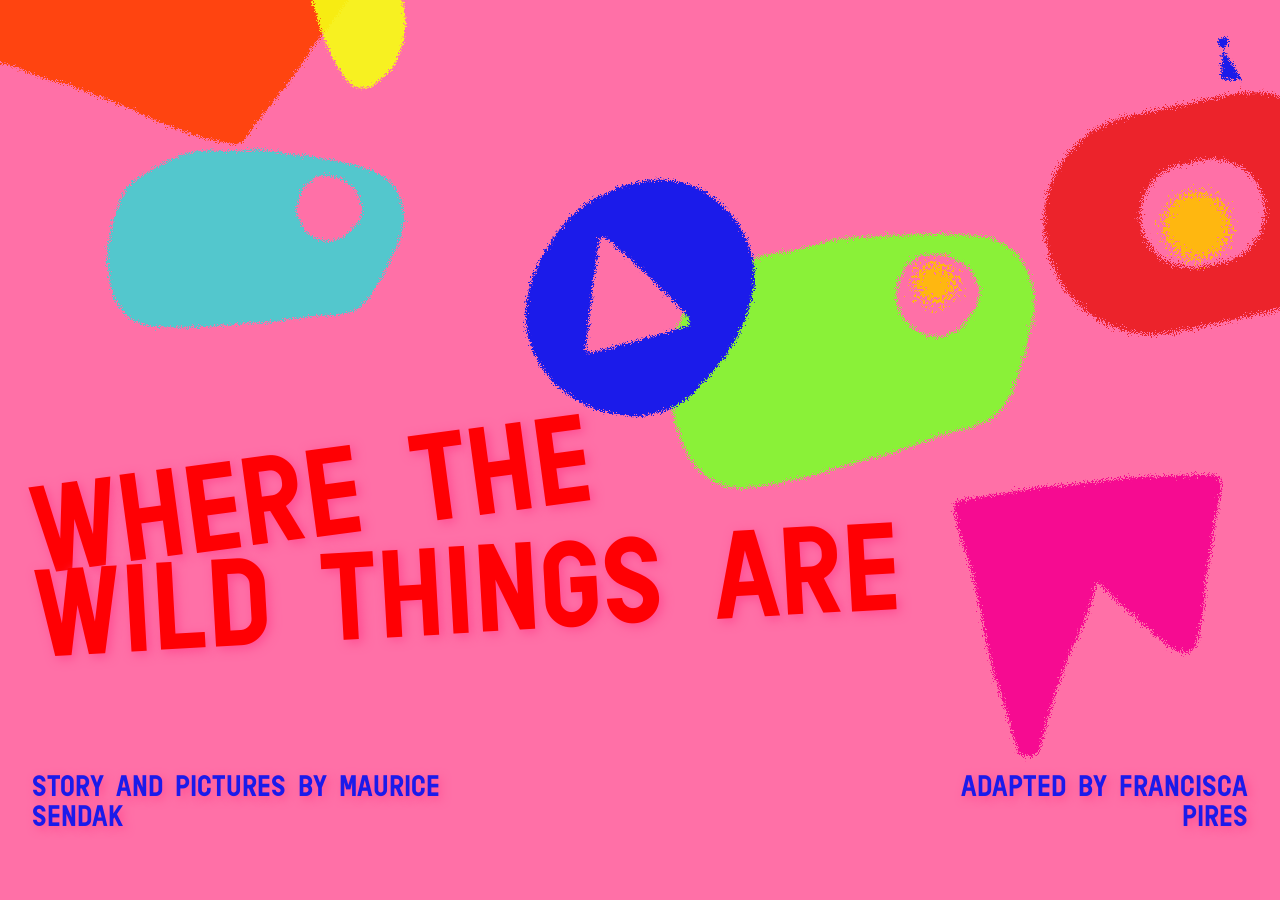
<file: index.html>
<!DOCTYPE html>
<html lang="pt">

<head>
  <meta charset="UTF-8">
  <meta name="viewport" content="width=device-width, initial-scale=1.0">
  <link rel="icon" type="image/x-icon" href="assets/favicon1.svg">

  <link rel="preconnect" href="https://fonts.googleapis.com">
  <link rel="preconnect" href="https://fonts.gstatic.com" crossorigin>
  <link href="https://fonts.googleapis.com/css2?family=Newsreader:ital,opsz,wght@0,6..72,200..800;1,6..72,200..800&display=swap" rel="stylesheet">
  
  <title>Homepage</title>
  <link rel="stylesheet" href="css/style.css">
</head>

<body class="homepage">

  <header>
    <a href="about.html" class="aboutButton" title="Ir para a página sobre">
      <img id="aboutIcon" src="assets/i.svg" alt="About">
    </a>
  </header>
  <section class="formas">
  <img src="assets/forma1.svg" id="forma1" alt="">
  <img src="assets/forma2.svg" id="forma2" alt="">
  <img src="assets/forma3.svg" id="forma3" alt="">
  <img src="assets/forma4.svg" id="forma4" alt="">
  <img src="assets/forma5.svg" id="forma5" alt="">
  <img src="assets/forma6.svg" id="forma6" alt="">
  </section>
  <main>
    <section class="botaoHomepage">
      <a href="modo.html"><img class="botao" src="assets/playbutton_normal.svg" alt="Play"></a>
    </section>
    <section class="titulo">
      <h1 id="linha1">Where The</h1>
      <h1 id="linha2">Wild Things Are</h1>
    </section>
  </main>
  <footer>
    <p id="texto-esquerda">story and pictures by Maurice Sendak</p>
    <p id="texto-direita">adapted by Francisca Pires</p>
  </footer>
</body>

</html>
</file>
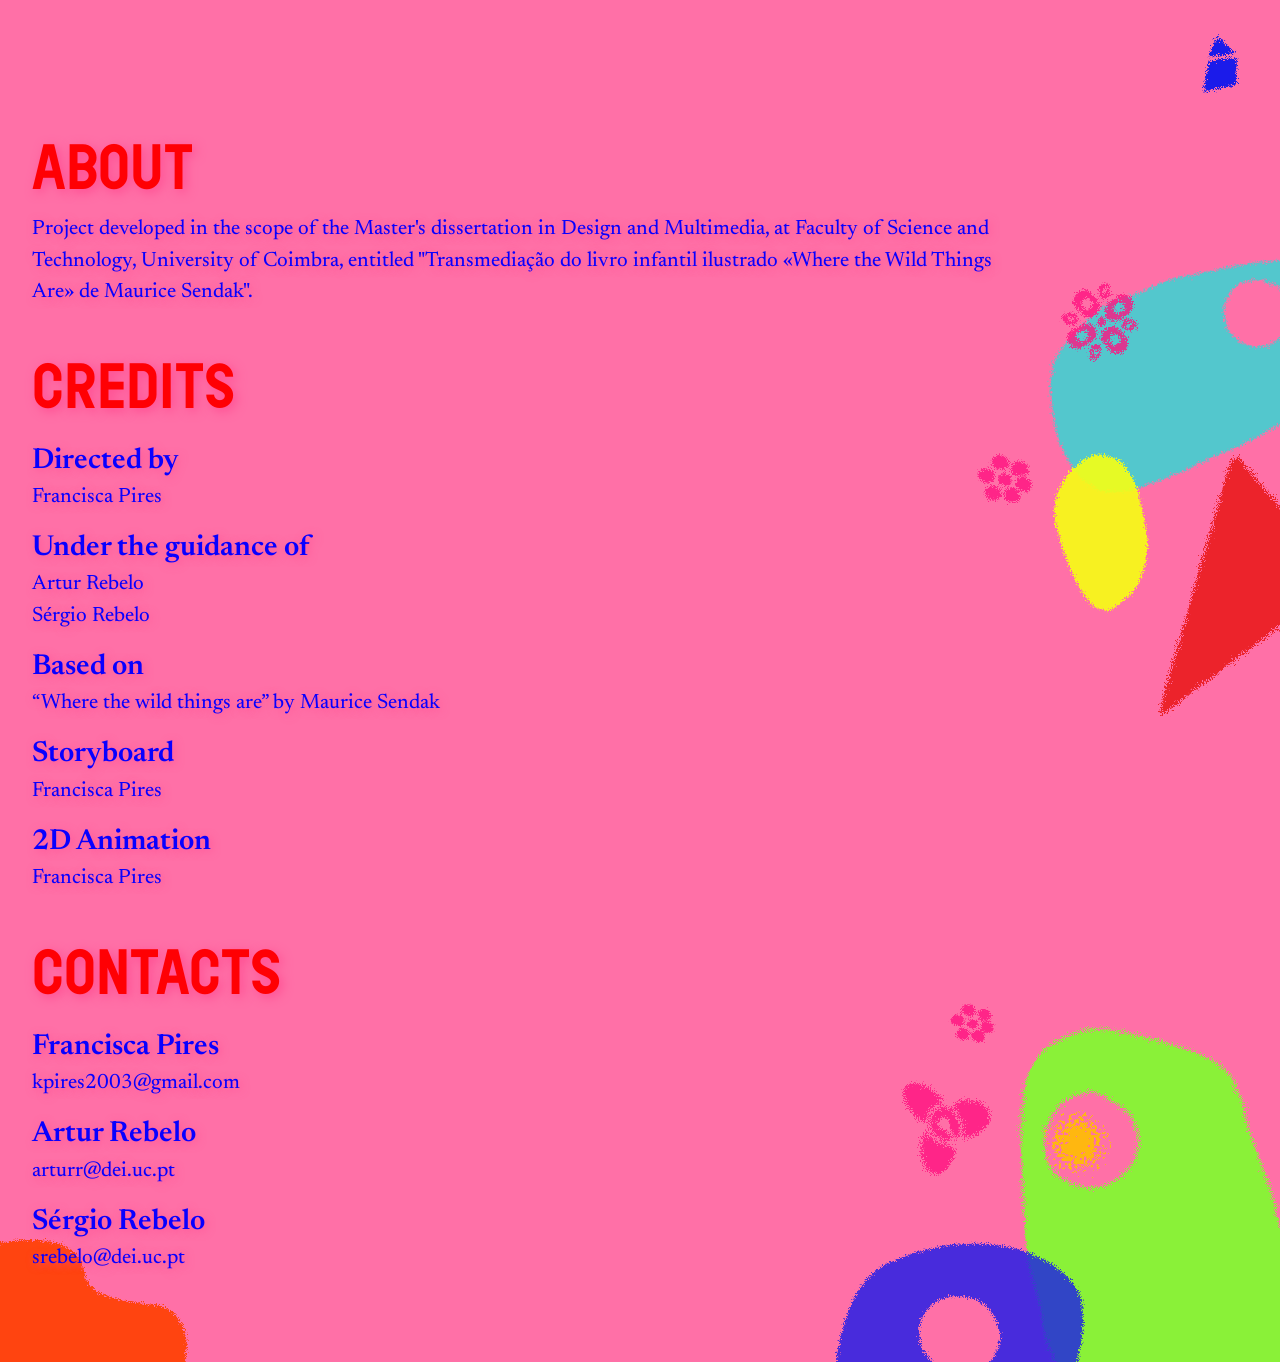
<file: about.html>
<!DOCTYPE html>
<html lang="pt">

<head>
  <meta charset="UTF-8">
  <meta name="viewport" content="width=device-width, initial-scale=1.0">
  <link rel="icon" type="image/x-icon" href="assets/favicon1.svg">

  <link rel="preconnect" href="https://fonts.googleapis.com">
  <link rel="preconnect" href="https://fonts.gstatic.com" crossorigin>
  <link
    href="https://fonts.googleapis.com/css2?family=Newsreader:ital,opsz,wght@0,6..72,200..800;1,6..72,200..800&display=swap"
    rel="stylesheet">

  <title>About</title>
  <link rel="stylesheet" href="css/style.css">
</head>

<body class="aboutpage">

  <header>
    <a href="index.html" class="homepageButton" title="Ir para a página inicial">
      <img id="homepageIcon" src="assets/homepage.svg" alt="Início">
    </a>
  </header>

  <main class="container">

    <section class="formas">
      <img src="assets/forma2.svg" id="forma2-about" alt="">
      <img src="assets/forma3.svg" id="forma3-about" alt="">
      <img src="assets/forma4.svg" id="forma4-about" alt="">
      <img src="assets/forma7.svg" id="forma7-about" alt="">
      <img src="assets/forma8.svg" id="forma8-about" alt="">
      <img src="assets/forma9.svg" id="forma9-about" alt="">
      <img src="assets/flor1.svg" id="flor1" alt="">
      <img src="assets/flor2.svg" id="flor2" alt="">
      <img src="assets/flor2.svg" id="flor2-2" alt="">
      <img src="assets/flor3.svg" id="flor3" alt="">
    </section>

    <section class="block">
      <h2>ABOUT</h2>
      <p class="description">
        Project developed in the scope of the Master's dissertation in Design and Multimedia, at Faculty of Science and
        Technology, University of Coimbra, entitled "Transmediação do livro infantil ilustrado «Where the Wild Things
        Are» de Maurice Sendak".
      </p>
    </section>

    <section class="block">
      <h2>CREDITS</h2>

      <div class="creditItem">
        <h3>Directed by</h3>
        <p>Francisca Pires</p>
      </div>

      <div class="creditItem">
        <h3>Under the guidance of</h3>
        <p>Artur Rebelo</p>
        <p>Sérgio Rebelo</p>
      </div>

      <div class="creditItem">
        <h3>Based on</h3>
        <p>“Where the wild things are” by Maurice Sendak</p>
      </div>

      <div class="creditItem">
        <h3>Storyboard</h3>
        <p>Francisca Pires</p>
      </div>

      <div class="creditItem">
        <h3>2D Animation</h3>
        <p>Francisca Pires</p>
      </div>
    </section>

    <section class="block">
      <h2>CONTACTS</h2>

      <div class="contactItem">
        <h3>Francisca Pires</h3>
        <p>kpires2003@gmail.com</p>
      </div>

      <div class="contactItem">
        <h3>Artur Rebelo</h3>
        <p>arturr@dei.uc.pt</p>
      </div>

      <div class="contactItem">
        <h3>Sérgio Rebelo</h3>
        <p>srebelo@dei.uc.pt</p>
      </div>
    </section>

  </main>

</body>

</html>
</file>
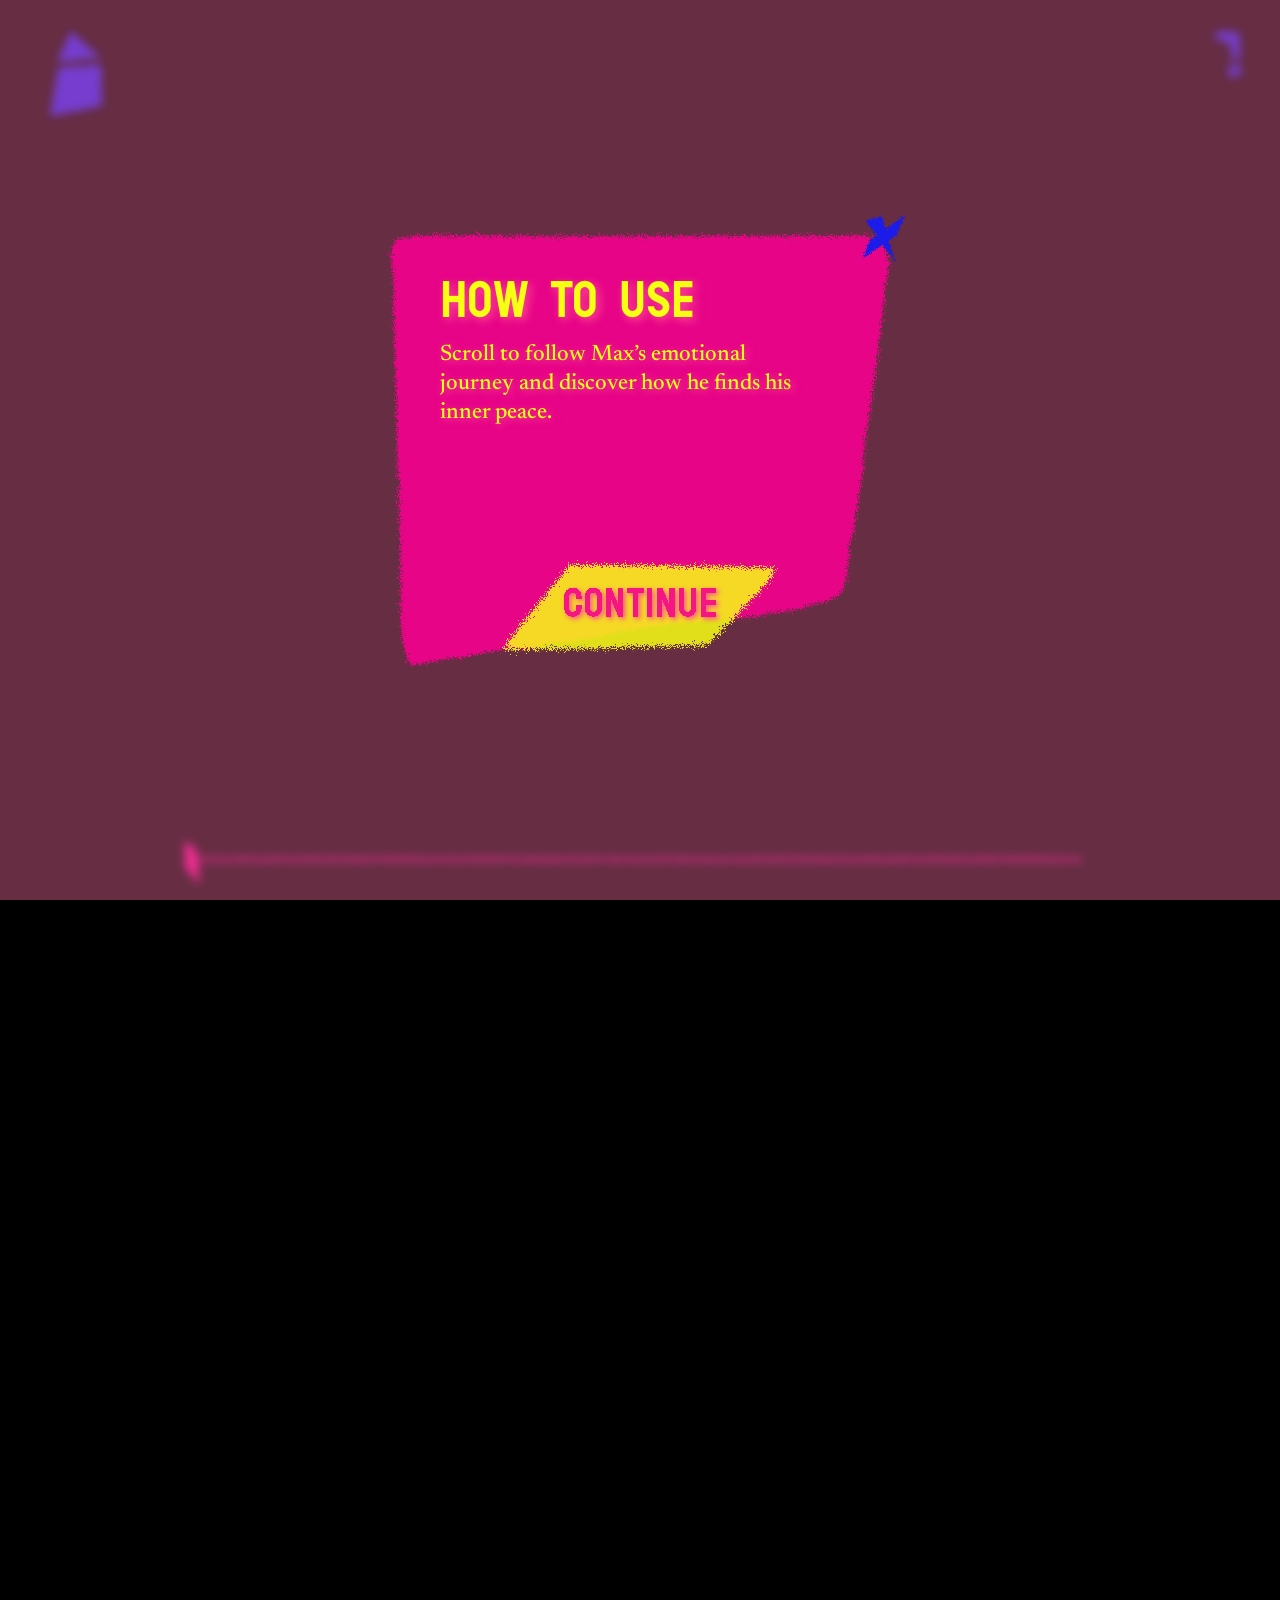
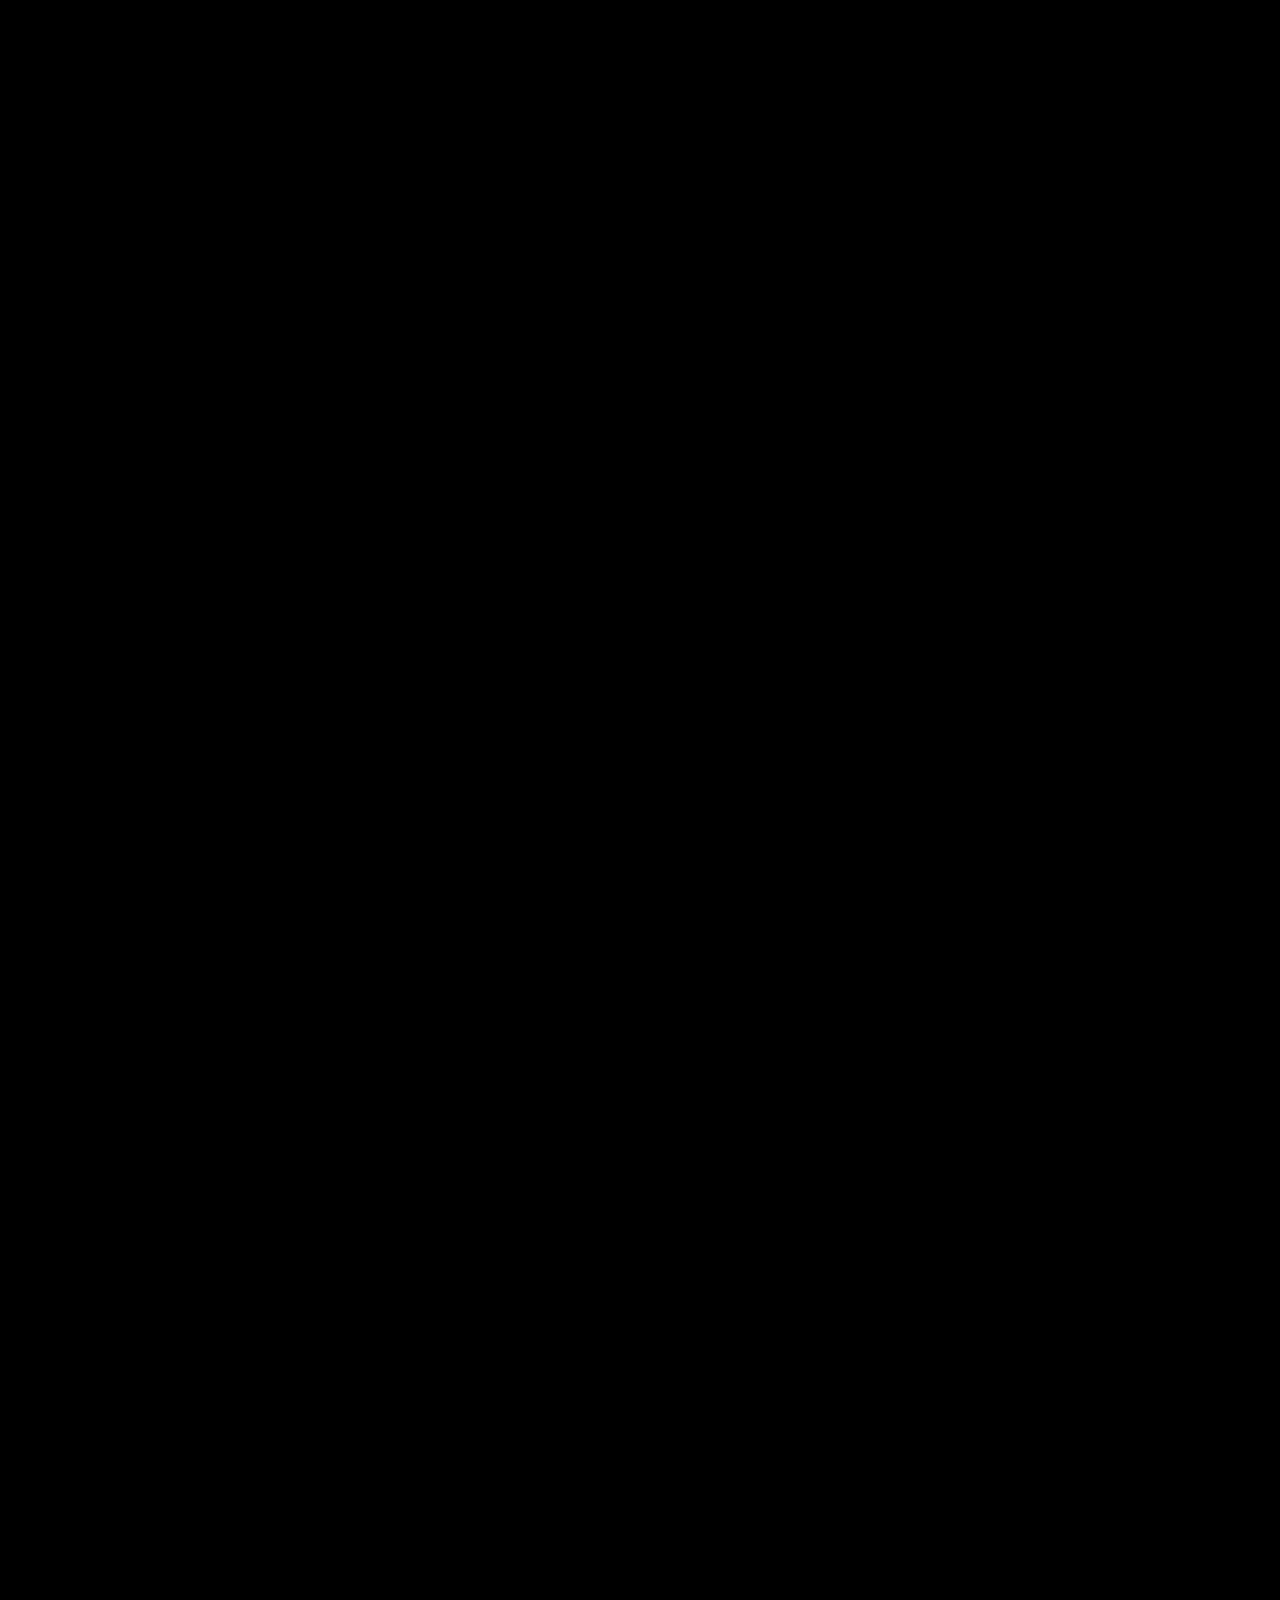
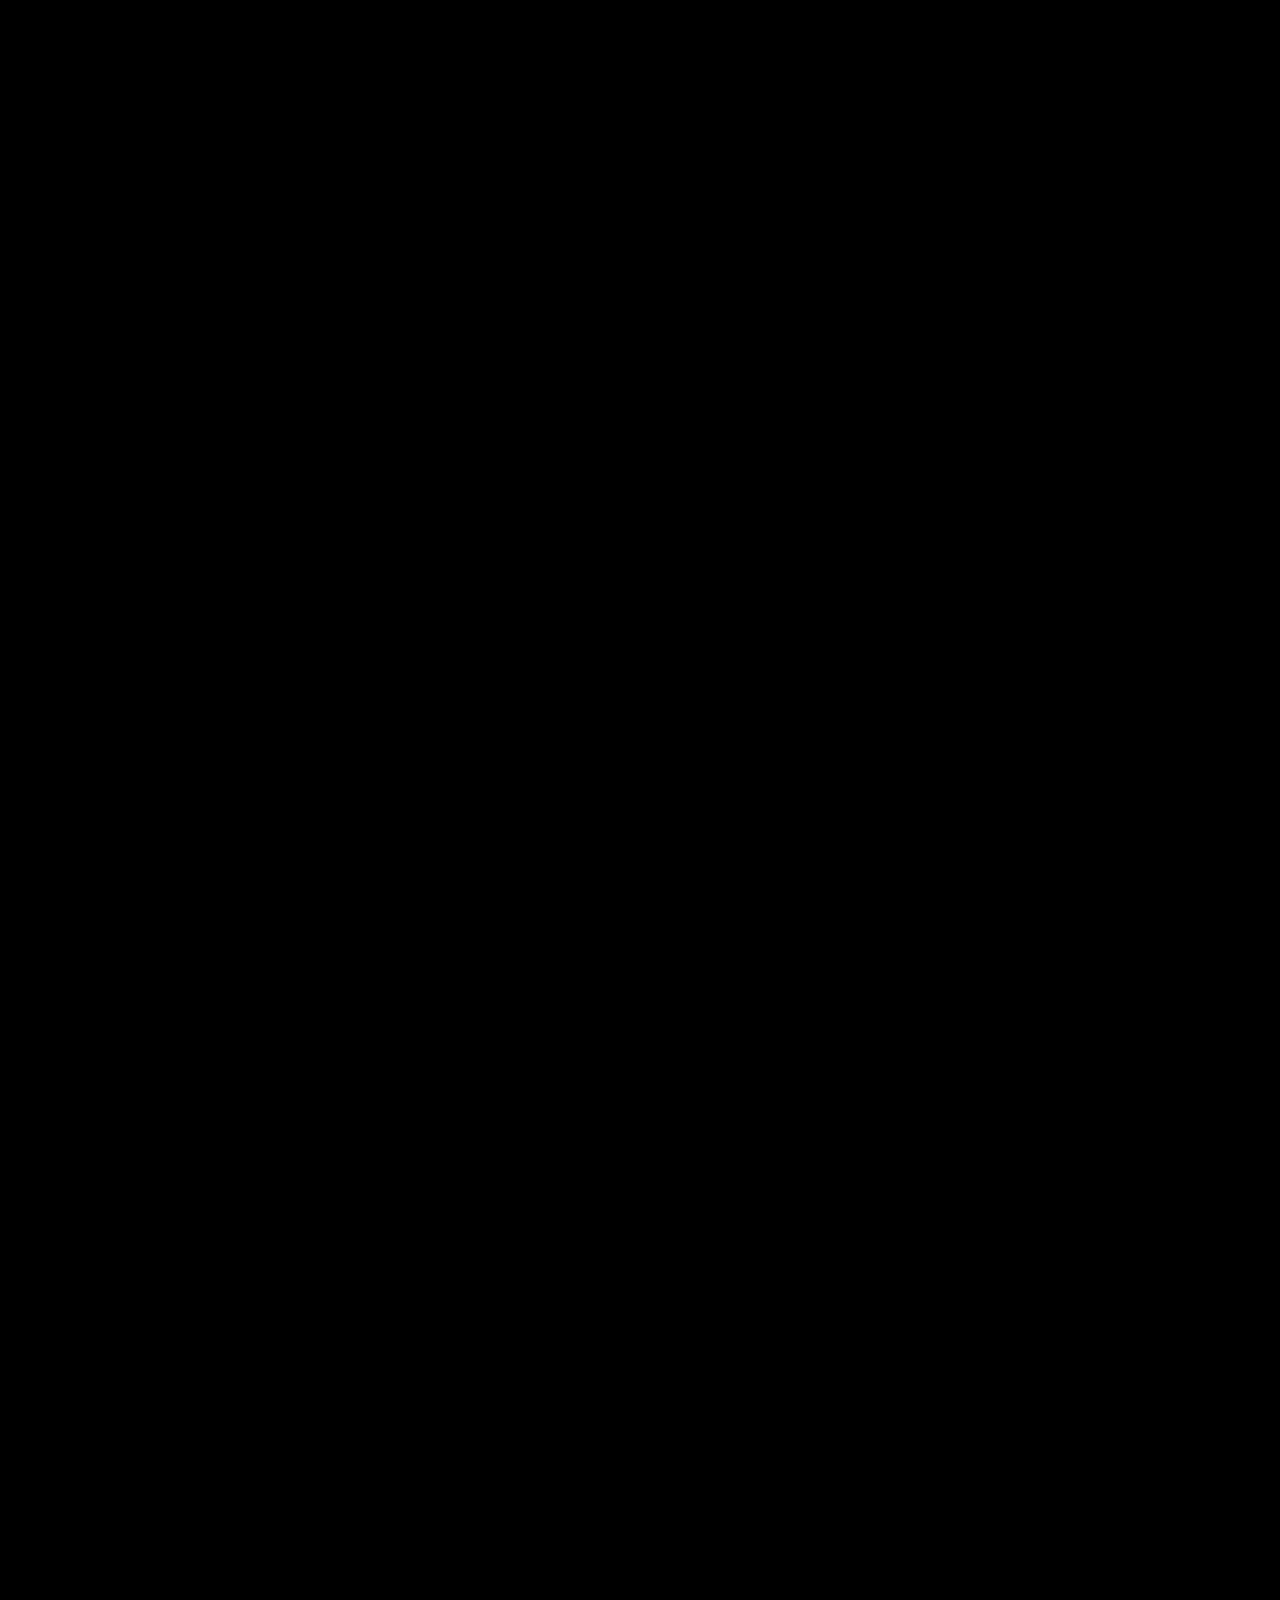
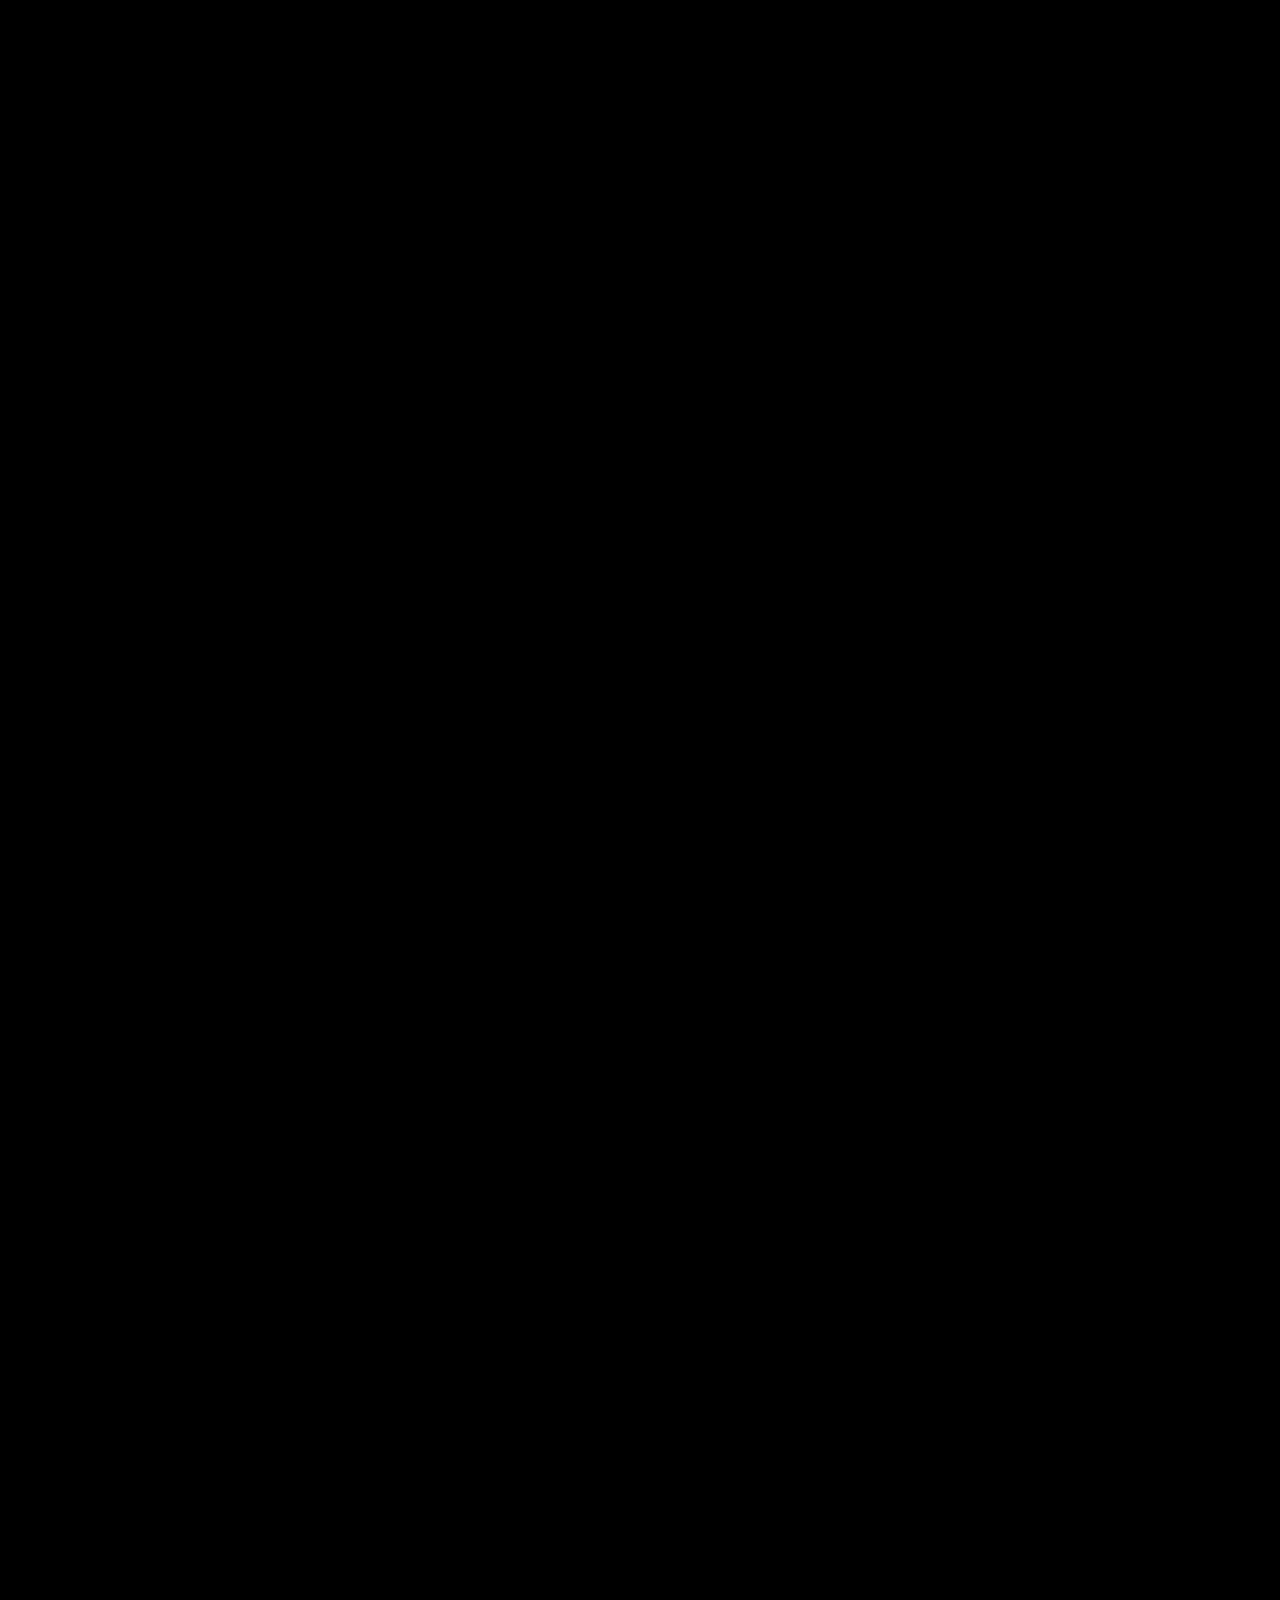
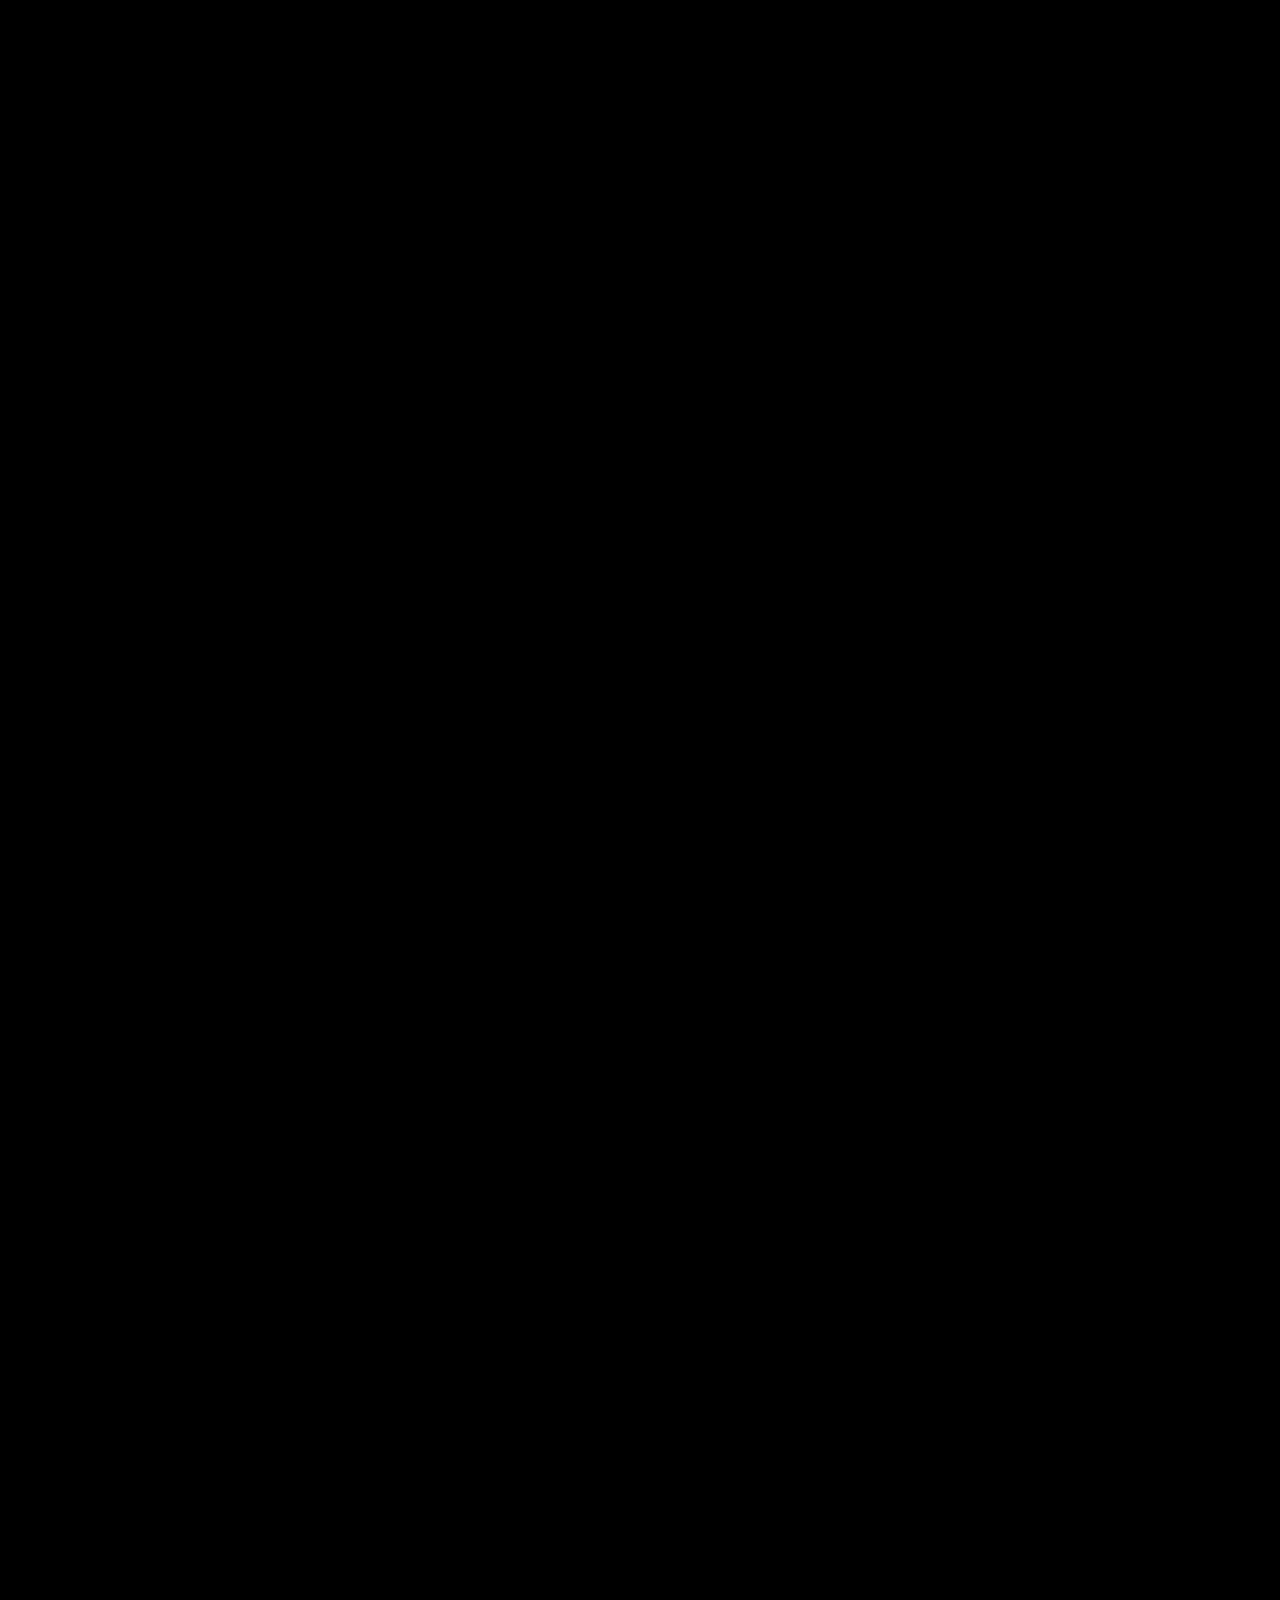
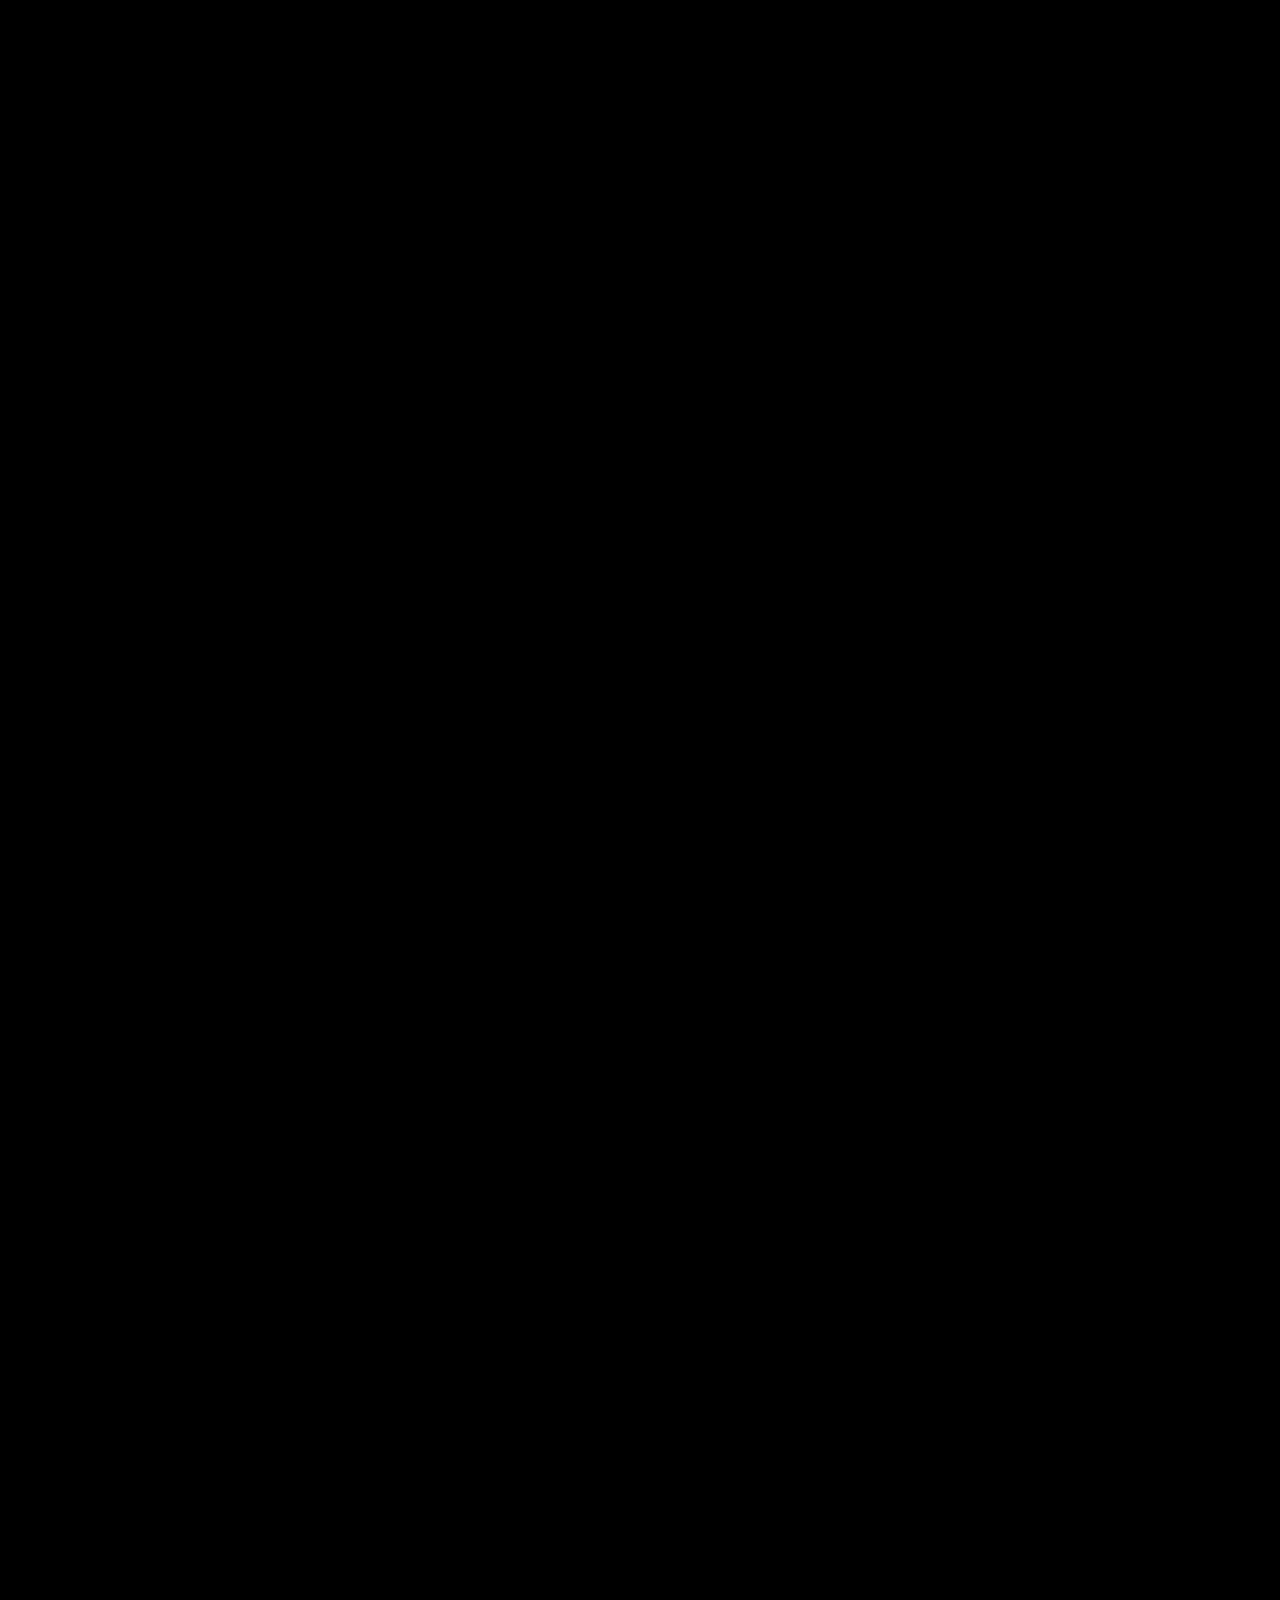
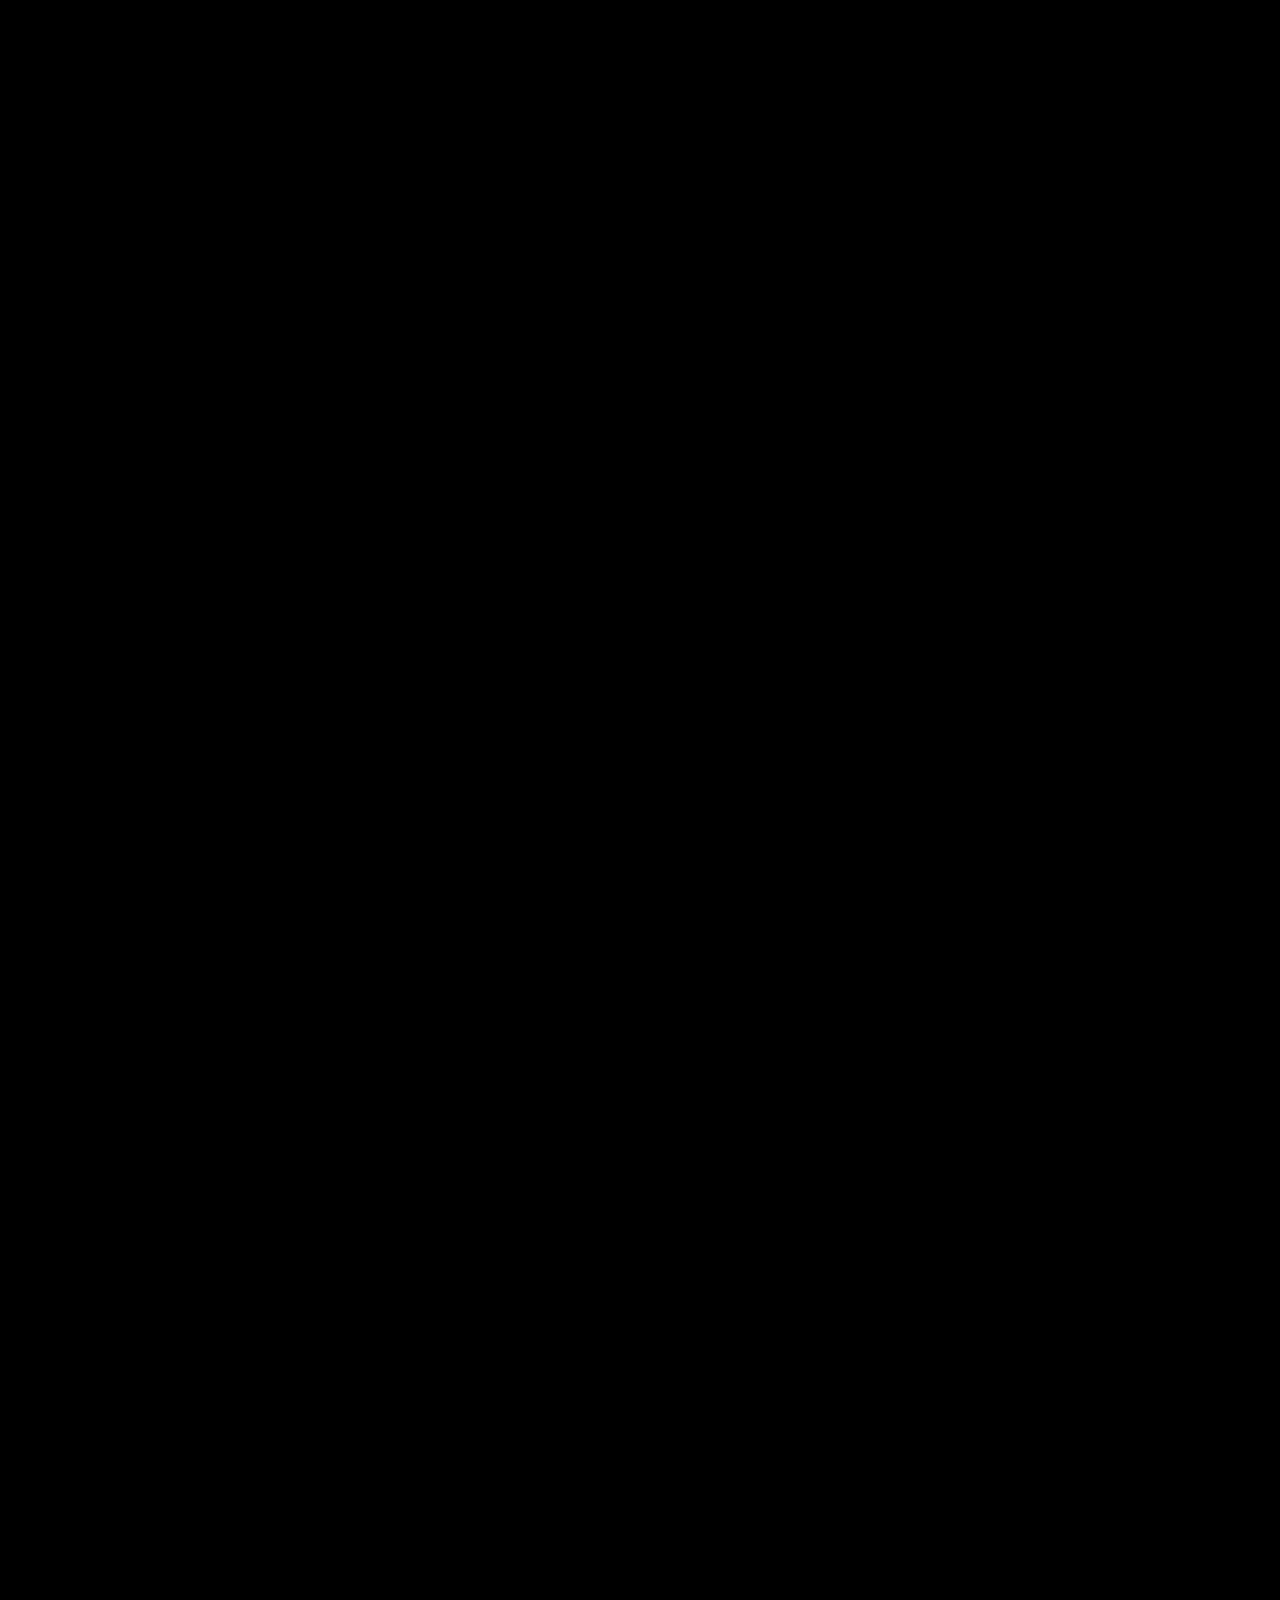
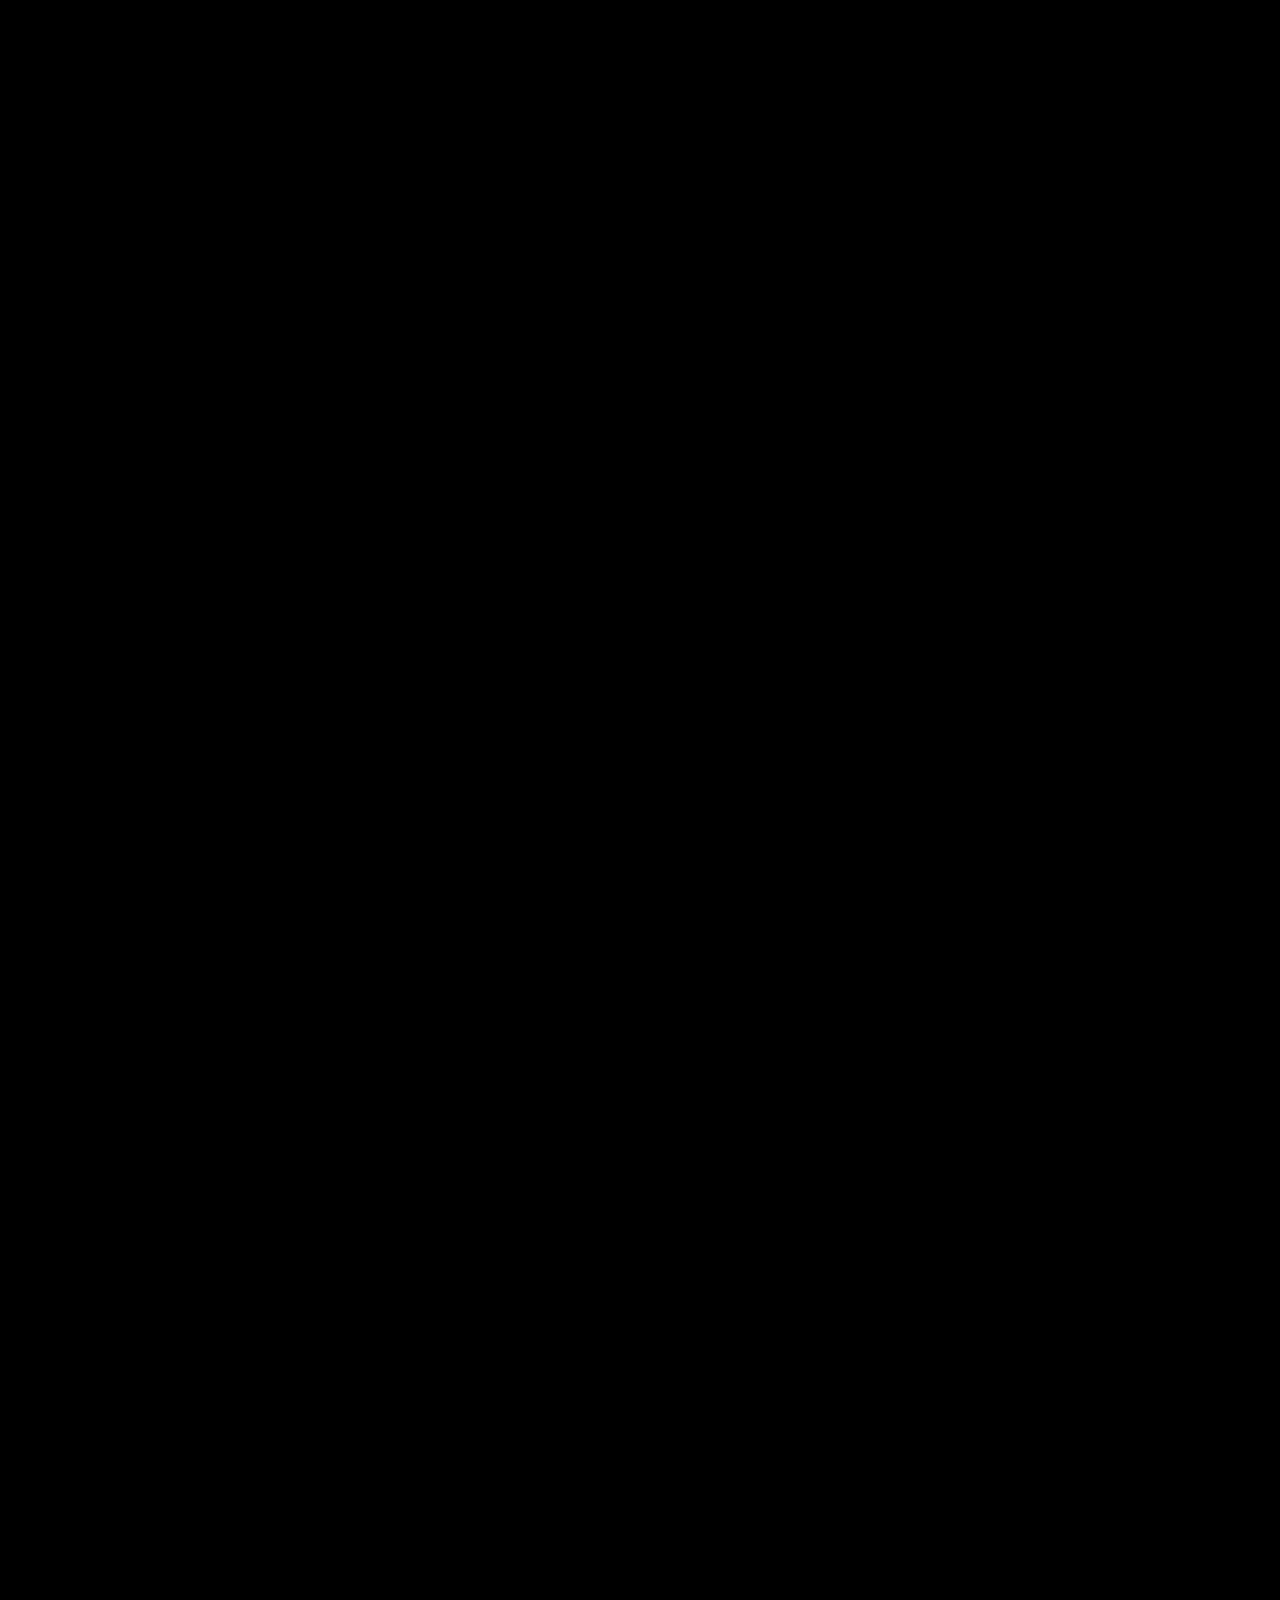
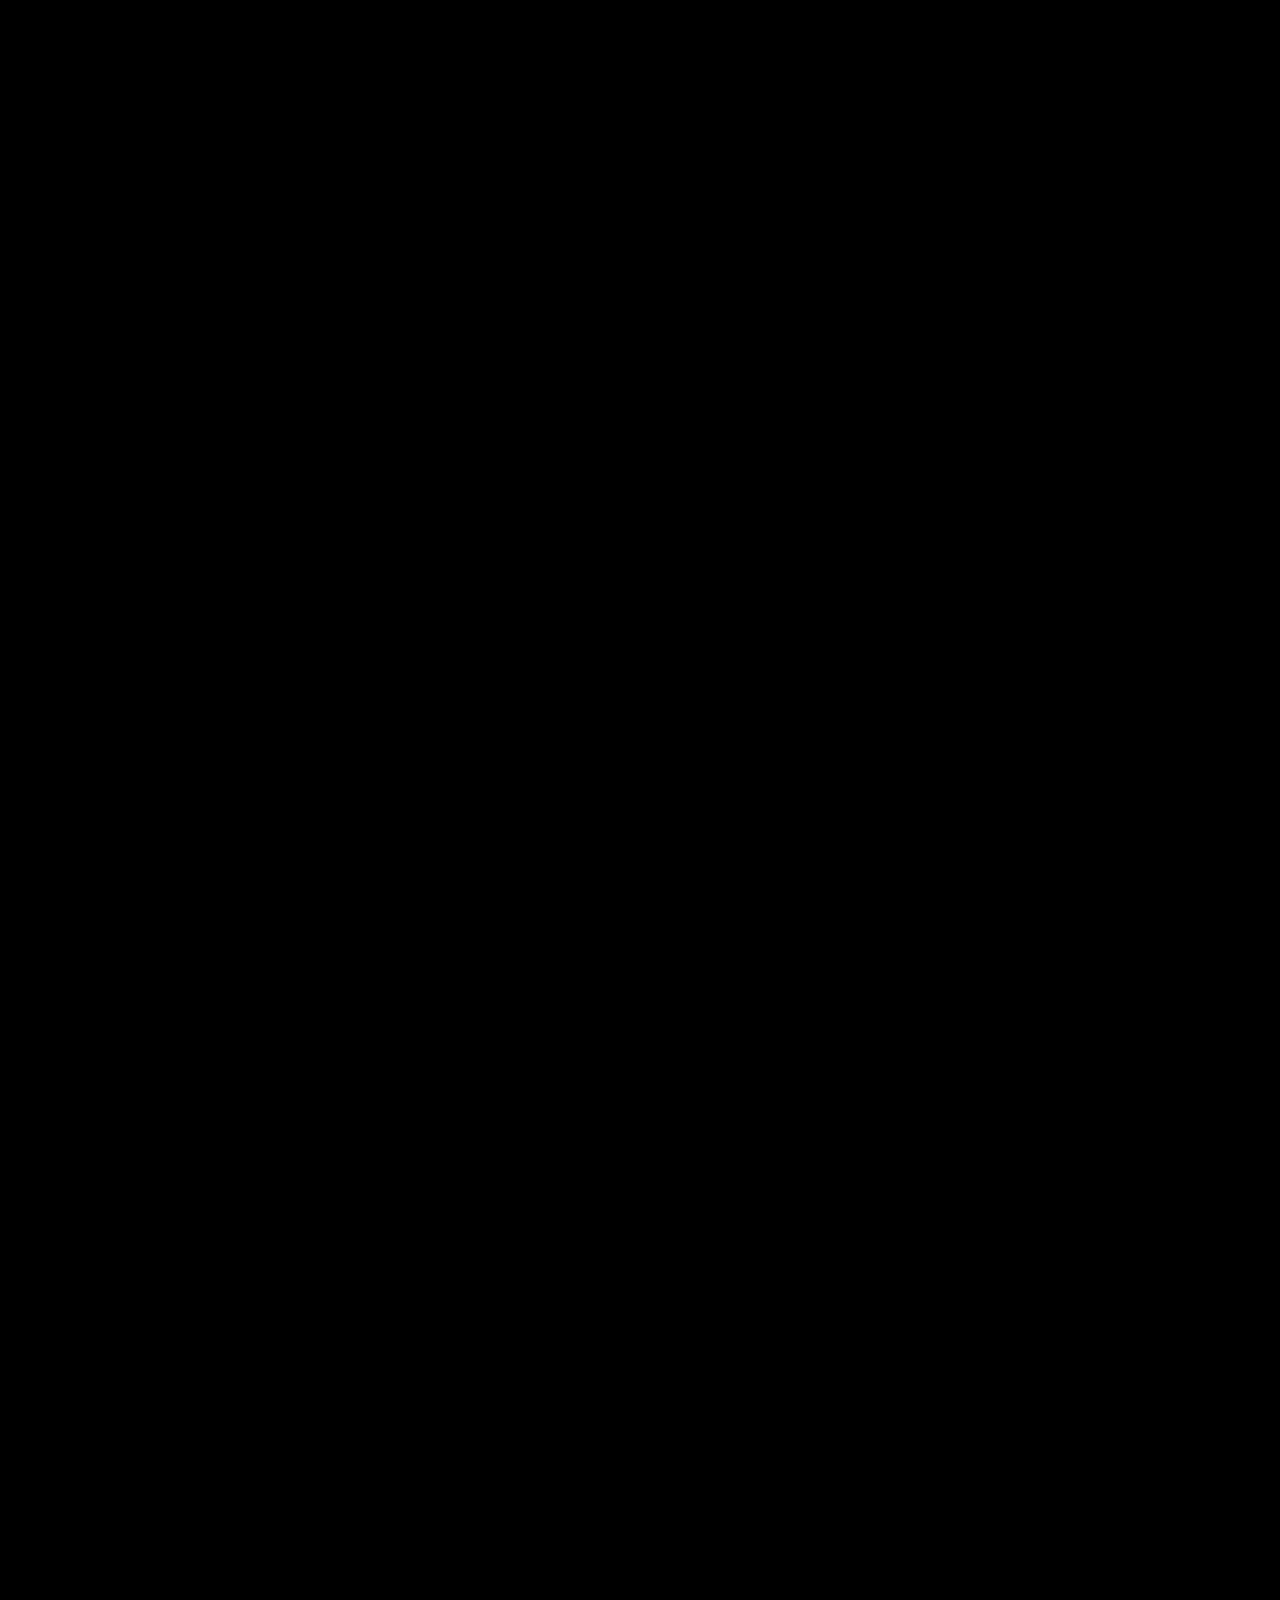
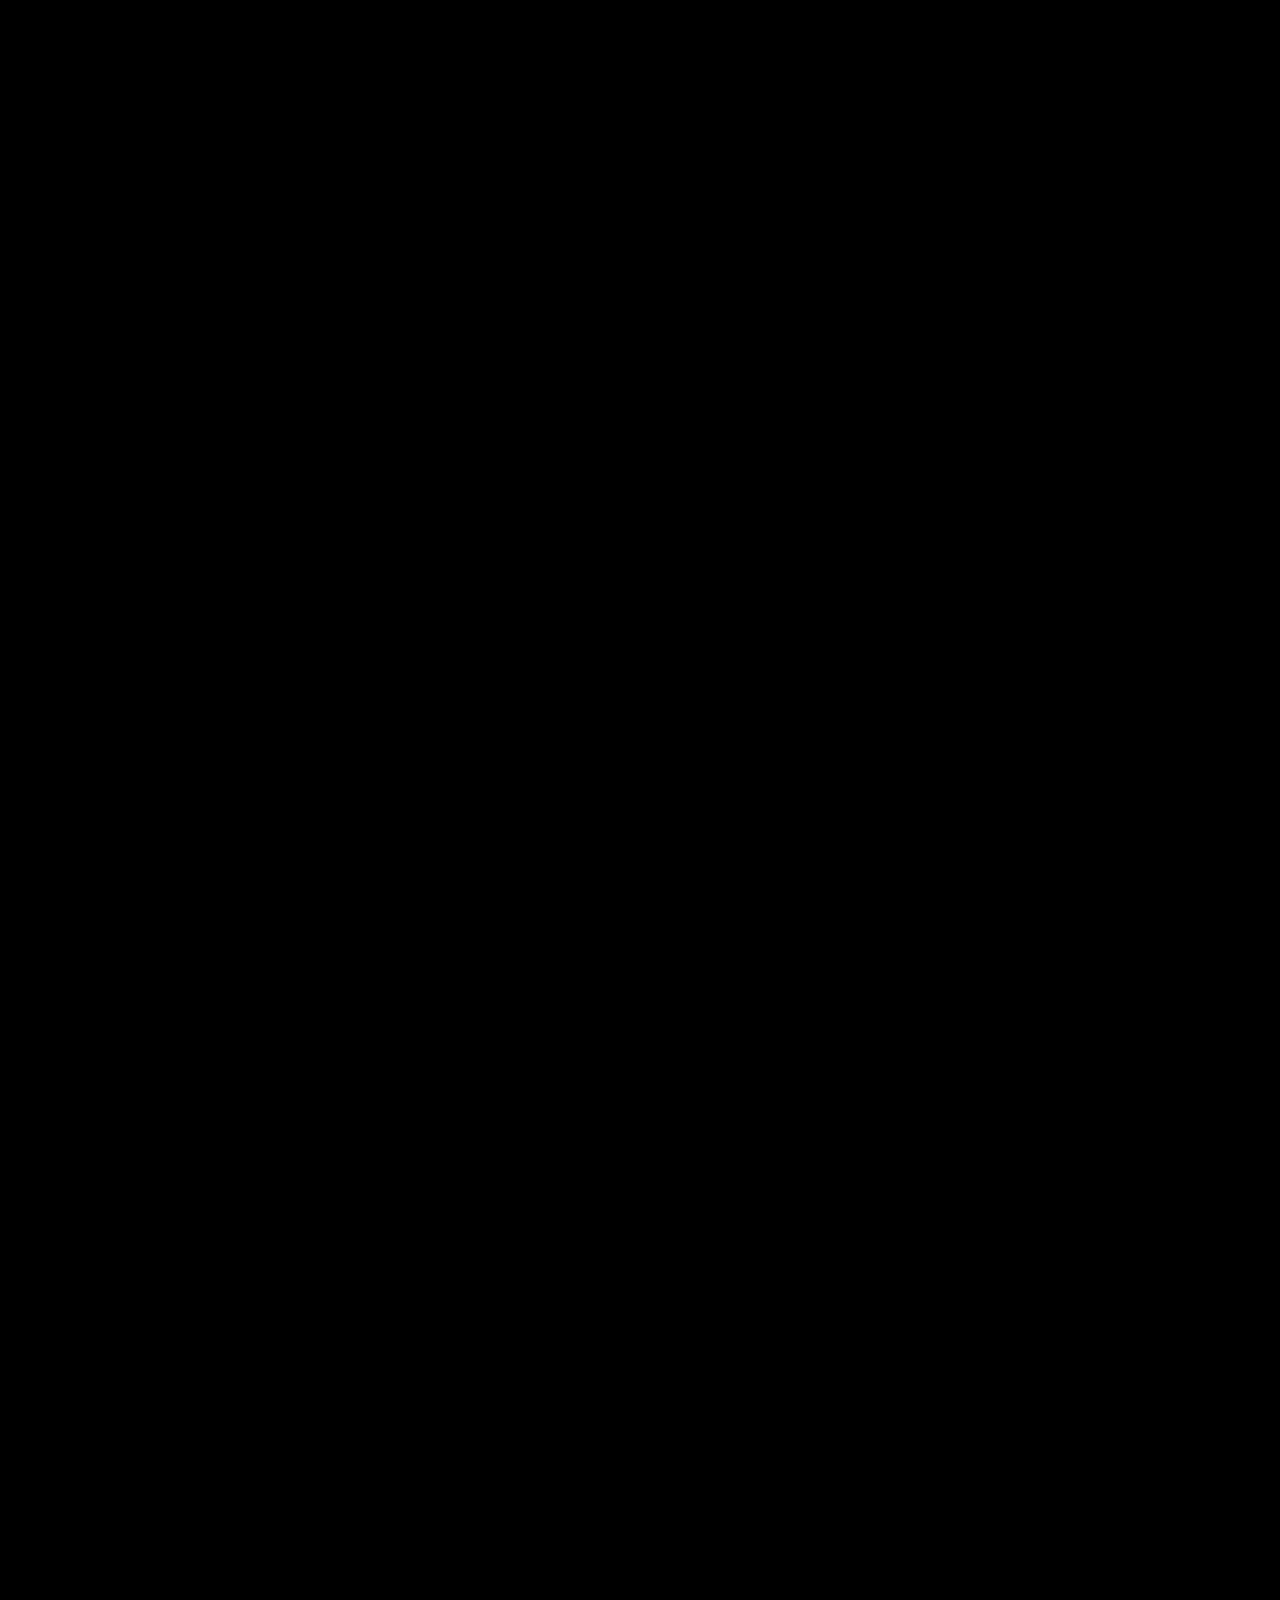
<file: experiencia.html>
<!DOCTYPE html>
<html lang="pt">

<head>
  <meta charset="UTF-8">
  <meta name="viewport" content="width=device-width, initial-scale=1.0">
  <link rel="icon" type="image/x-icon" href="assets/favicon1.svg">

  <link rel="preconnect" href="https://fonts.googleapis.com">
  <link rel="preconnect" href="https://fonts.gstatic.com" crossorigin>
  <link
    href="https://fonts.googleapis.com/css2?family=Newsreader:ital,opsz,wght@0,6..72,200..800;1,6..72,200..800&display=swap"
    rel="stylesheet">

  <title>Where the Wild Things Are</title>
  <link rel="stylesheet" href="css/experiencia.css">
</head>

<body>
  <header>
    <a href="index.html" class="homepageButton" title="Ir para a página inicial">
      <img id="homepageIcon" src="assets/homepage.svg" alt="Início">
    </a>
    <a href="#" id="infoButton" class="infoButton" title="Instruções">
      <img id="infoIcon" src="assets/about.svg" alt="Info">
    </a>
  </header>

  <div id="rotate-screen">
    <div class="rotate-content">
      <div class="phone-icon"><img id="rotate-icon" src="assets/rotate.svg" alt="rotate"></div>
      <h2>Please rotate your device.</h2>
      <p>For a better experience, place your phone horizontally.</p>
    </div>
  </div>

  <!-- Pop-up com classe "hidden" para não piscar no arranque do Autoplay -->
  <div id="popup-instrucoes" class="popup hidden">
    <div class="popup-card">

      <img src="assets/fundopopup.svg" class="card-bg" alt=""> <!--Fundo do popup-->

      <button id="btn-fechar-popup" class="btn-fechar" title="Fechar">
        <img src="assets/X.svg" alt="Fechar">
      </button>

      <div class="popup-content">
        <h2>How to Use</h2>
        <p>Scroll to follow Max’s emotional journey and discover how he finds his inner peace.</p>

        <button id="btn-comecar" class="btn-continue" title="Continuar">
          <img src="assets/continuar.svg" alt="Continuar">
        </button>
      </div>

    </div>
  </div>

  <div class="scroll-track">
    <main class="sticky-screen">
      <video id="story-video" class="responsive-video" muted playsinline webkit-playsinline preload="auto">
        <source src="assets/tudoFinal.mp4" type="video/mp4">
      </video>
    </main>
  </div>

  <div id="controlos" class="controlos hidden">
    <button id="pause" class="botoes" title="Play / Pause">
      <img id="iconpause" src="assets/pause.svg" alt="Pausa" />
    </button>
    <button id="restart" class="botoes hidden" title="Reiniciar">
      <img src="assets/replay.svg" alt="Reiniciar" />
    </button>
  </div>

  <div class="progressbarContainer">
    <div class="progressbarTrack">
      <img src="assets/barraBaixo.svg" alt="Barra de Baixo" class="track-img" />

      <div class="progressbarFiller" id="progress-fill">
        <img src="assets/barraCima.svg" alt="Preenchimento" class="fillBar" />
      </div>
      <img src="assets/Ponteiro.svg" alt="Ponteiro" class="progress-pointer" id="progress-pointer" draggable="false" />
    </div>
  </div>

  <script src="js/experiencia.js"></script>
</body>

</html>
</file>
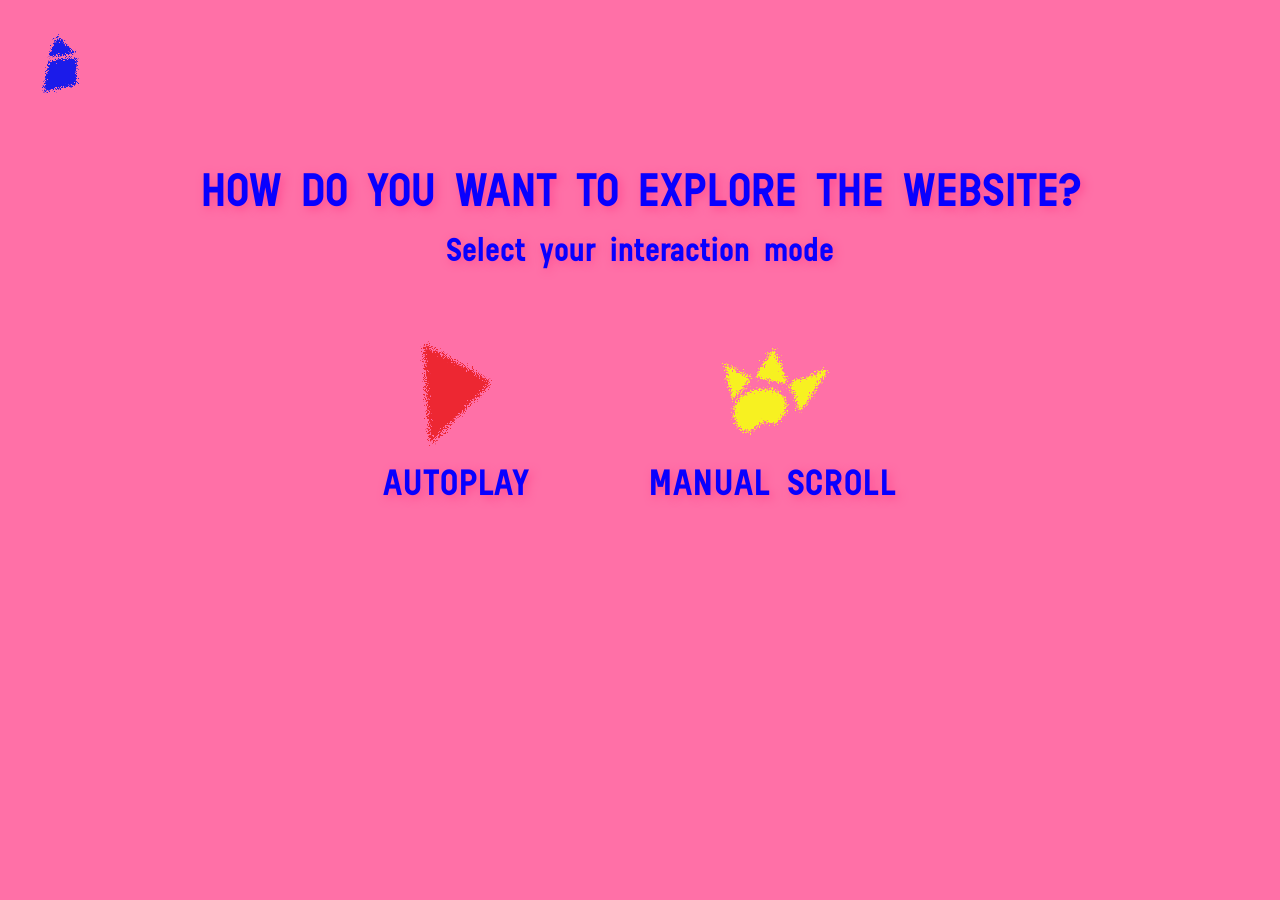
<file: modo.html>
<!DOCTYPE html>
<html lang="en">

<head>
    <meta charset="UTF-8" />
    <meta name="viewport" content="width=device-width, initial-scale=1.0" />
    <link rel="icon" type="image/x-icon" href="assets/favicon1.svg">

    <title>Choose Your Mode</title>
    <link rel="stylesheet" href="css/modo.css" />
</head>

<body class="modepage">
    <header class="headerModepage">
        <a href="index.html">
            <img src="assets/homepage.svg" alt="Home" class="top-icon" />
        </a>
    </header>

    <main class="titleContainer">
        <h1 class="title">How do you want to explore the website?</h1>
        <h2 class="subtitle">Select your interaction mode</h2>

        <div class="modeContainer">
            <button id="autoplay" class="modos" data-mode="auto">
                <img src="assets/autoplay.svg" alt="Autoplay" class="modeIcon" />
                <span class="modoTexto">AUTOPLAY</span>
            </button>

            <button id="manual" class="modos" data-mode="manual">
                <img src="assets/manual.svg" alt="Manual Scroll" class="modeIcon iconPata" />
                <span class="modoTexto">MANUAL SCROLL</span>
            </button>
        </div>
    </main>

    <script src="js/modo.js"></script>
</body>

</html>
</file>
<file: css/style.css>
@font-face {
  font-family: 'Reglo';
  src: url('../assets/fonts/Reglo-Bold.ttf') format('truetype');
  font-weight: 700;
  font-style: normal;
  font-display: swap;
}

* {
  box-sizing: border-box;
  margin: 0;
  padding: 0;
}

html,
body {
  -webkit-appearance: none;
  appearance: none;
}

body {
  background-color: #FF70A7;
  color: #333333;
  margin: 0;
  padding: 2rem 2rem 0 2rem;
  display: flex;
  flex-direction: column;
  align-items: flex-start;
  justify-content: space-between;
  gap: 0.5rem;
  height: 100vh;
  overflow: hidden;
}


header {
  display: flex;
  justify-content: flex-end;
  width: 100%;
}

#aboutIcon,
#homepageIcon {
  transition: transform 0.2s ease, filter 0.2s ease;
  cursor: pointer;
}

#aboutIcon {
  width: 2.5rem;
}

#homepageIcon {
  width: 3.5rem;
}

header a:hover img {
  filter: brightness(0.85);
  transform: scale(1.08);
}

main {
  display: flex;
  flex-direction: column;
  justify-content: center;
  margin-top: 0;
  width: 100%;
}

footer {
  display: flex;
  justify-content: space-between;
  width: 100%;
  margin-top: auto;
  padding-bottom: 1rem;
}

footer p {
  color: #1B1BEA;
  font-size: clamp(1.2rem, 3.5vw, 2rem);
  font-family: Reglo, sans-serif;
  font-weight: 700;
  text-transform: uppercase;
  line-height: 1.2;
  word-wrap: break-word;
  text-shadow: 3px 3px 10px rgba(255, 76, 145, 1.00);
  margin: 0;
}

#texto-esquerda {
  width: 100%;
  max-width: 29rem;
  text-align: left;
}

#texto-direita {
  width: 100%;
  max-width: 20rem;
  text-align: right;
}

.botaoHomepage {
  display: flex;
  justify-content: center;
}

.botao {
  width: clamp(9rem, 20vw, 15rem);
  transition: transform 0.2s ease, filter 0.2s ease;
}

.botaoHomepage a:hover .botao {
  filter: brightness(0.85);
  transform: scale(1.03);
}

.titulo,
h1 {
  color: #FF0004;
  font-size: clamp(2.8rem, 8.5vw, 7rem);
  font-family: Reglo, sans-serif;
  font-weight: 700;
  text-transform: uppercase;
  line-height: 1.1;
  text-shadow: 3px 3px 11px rgba(255, 76, 145, 1.00);
}

#linha1 {
  display: inline-block;
  transform: rotate(-7.62deg);
}

#linha2 {
  display: block;
  transform: rotate(-3.2deg);
  transform-origin: left top;
  margin: 0;
}

.formas {
  position: fixed;
  top: 0;
  left: 0;
  width: 100vw;
  height: 100vh;
  pointer-events: none;
  z-index: -1;
}

#forma1 {
  width: 40vw;
  position: fixed;
  top: -32vh;
  left: -8vw;
}

#forma2 {
  width: 24vw;
  position: fixed;
  top: 16vh;
  left: 8vw;
}

#forma3 {
  width: 8vw;
  position: fixed;
  top: -8vh;
  left: 24vw;
}

#forma4 {
  width: 35vw;
  position: fixed;
  top: 18vh;
  right: 16vw;
}

#forma5 {
  width: 28vw;
  position: fixed;
  top: 8vh;
  right: -8vw;
}

#forma6 {
  width: 22vw;
  position: fixed;
  top: 52vh;
  right: 4vw;
}

/* ------------------ PÁGINA ABOUT ------------------ */

body.aboutpage {
  position: relative;
  height: auto;
  min-height: 100vh;
  overflow: visible;
  overflow-y: auto;
  /* Permite scroll no About */
  overflow-x: hidden;
  padding-bottom: 4rem;
  padding-right: 2rem;
}

/* --- SCROLLBAR --- */

::-webkit-scrollbar {
  width: 1.5rem;
}

::-webkit-scrollbar-track {
  background: transparent;
}

::-webkit-scrollbar-thumb {
  background-color: #1B1BEA;
  border-radius: 20px;
  border: 4px solid transparent;
  background-clip: content-box;
}

::-webkit-scrollbar-thumb:hover {
  background-color: #FF0004;
  box-shadow: none;
}

html {
  scrollbar-width: thin;
  scrollbar-color: #1B1BEA transparent;
}

/* --- CONTEÚDO --- */

body.aboutpage main.container {
  margin-top: 2rem;
  height: auto;
  display: flex;
  flex-direction: column;
  gap: 2rem;
  align-items: flex-start;
}

.container {
  text-align: left;
}

.block {
  margin-bottom: 1.5rem;
}

.block h2 {
  color: #FF0004;
  font-size: clamp(2.2rem, 5vw, 3.5rem);
  font-family: Reglo, sans-serif;
  font-weight: 700;
  text-transform: uppercase;
  line-height: 1.1;
  text-shadow: 3px 3px 11px rgba(255, 76, 145, 1.00);
  margin-bottom: 0.5rem;
}

.block p {
  color: #0900FF;
  font-size: clamp(1rem, 2.5vw, 1.3rem);
  font-family: Newsreader, serif;
  font-weight: 450;
  line-height: 1.5;
  text-shadow: 2px 2px 8px rgba(255, 76, 145, 0.8);
  max-width: 60rem;
}

.block h3 {
  color: #0900FF;
  font-size: clamp(1.2rem, 3vw, 1.8rem);
  font-family: Newsreader, serif;
  font-weight: 600;
  line-height: 1.4;
  text-shadow: 2px 2px 8px rgba(255, 76, 145, 0.8);
  margin-top: 1rem;
}

/* --- FORMAS  --- */

body.aboutpage .formas {
  position: absolute;
  top: 0;
  left: 0;
  width: 100%;
  height: 100%;
  overflow: hidden;
  pointer-events: none;
  z-index: -1;
}

#forma2-about {
  width: 25vw;
  position: absolute;
  top: 30vh;
  right: -6vw;
  transform: rotate(-20deg);
}

#forma3-about {
  width: 8vw;
  position: absolute;
  top: 50vh;
  right: 10vw;
}

#forma7-about {
  width: 15vw;
  position: absolute;
  top: 50vh;
  right: -5vw;
}

#flor1 {
  width: 8vw;
  position: absolute;
  top: 30vh;
  right: 10vw;
}

#flor2 {
  width: 5vw;
  position: absolute;
  top: 50vh;
  right: 19vw;
}

#forma8-about {
  width: 20vw;
  position: absolute;
  bottom: -10vh;
  left: -5vw;
}

#forma9-about {
  width: 20vw;
  position: absolute;
  bottom: -7vh;
  right: 15vw;
}

#forma4-about {
  width: 40vw;
  position: absolute;
  bottom: -10vh;
  right: -10vw;
  transform: rotate(-90deg);
}

#flor3 {
  width: 8vw;
  position: absolute;
  bottom: 20vh;
  right: 22vw;
}

#flor2-2 {
  width: 4vw;
  position: absolute;
  bottom: 35vh;
  right: 22vw;
}

/* ----------------- TELEMÓVEIS E TABLETS ----------------- */

@media (max-width: 768px) {
  body {
    padding: 1.5rem 1rem 0 1rem;
  }

  footer {
    flex-direction: column;
    align-items: center;
    gap: 0.3rem;
    text-align: center;
  }

  #texto-esquerda,
  #texto-direita {
    text-align: center;
    max-width: 100%;
  }


  body.aboutpage {
    padding-right: 1rem;
  }
}

/* -----------------  TABLETS ----------------- */

@media screen and (min-width: 768px) and (max-width: 1366px) and (orientation: landscape) {

  main {
    margin-top: 8vh;
    gap: 1.5rem;
  }

  footer {
    padding-bottom: 4rem;
  }

  footer p {
    font-size: 1.6rem;
  }
}

/*----------------- IPAD NA VERTICAL ----------------- */
@media screen and (min-width: 768px) and (max-width: 1024px) and (orientation: portrait) {

  main {
    margin-top: 30vh;
    gap: 4rem;
    align-items: left;
  }

  .titulo,
  h1 {
    font-size: clamp(4rem, 9vw, 5.5rem);
    line-height: 1.3;
    text-align: left;
  }

  .botao {
    width: 13rem;
  }

  footer {
    padding-bottom: 2.5rem;
  }

  footer p {
    font-size: 1.8rem;
    line-height: 1.9rem;
  }

  #forma1 {
    width: 45vmin;
    top: -10vmin;
    left: -10vmin;
  }

  #forma2 {
    width: 35vmin;
    top: 25vmin;
    left: -2vmin;
  }

  #forma3 {
    width: 14vmin;
    top: -2vmin;
    left: 30vmin;
  }

  #forma4 {
    width: 40vmin;
    top: 15vmin;
    right: 20vmin;
  }

  #forma5 {
    width: 35vmin;
    top: 12vmin;
    right: -8vmin;
  }

  #forma6 {
    width: 28vmin;
    top: 40vmin;
    right: 2vmin;
  }

  body.aboutpage main.container {
    margin-top: 3rem;
    gap: 2.5rem;
  }

  .block h2 {
    font-size: 3rem;
  }

  .block p {
    font-size: 1.25rem;
    line-height: 1.6;
    max-width: 100%;
  }

  #forma2-about {
    width: 40vmin;
    top: 30vh;
    right: -10vmin;
  }

  #forma3-about {
    width: 14vmin;
    top: 40vh;
    right: 16vmin;
  }

  #forma7-about {
    width: 25vmin;
    top: 40vh;
    right: -8vmin;
  }

  #flor1 {
    width: 16vmin;
    top: 28vh;
    right: 16vmin;
  }

  #flor2 {
    width: 10vmin;
    top: 40vh;
    right: 30vmin;
  }

  #forma8-about {
    width: 40vmin;
    bottom: -8vh;
    left: -12vmin;
  }

  #forma9-about {
    width: 40vmin;
    bottom: -6vh;
    right: 16vmin;
  }

  #forma4-about {
    width: 60vmin;
    bottom: -4vh;
    right: -16vmin;
  }

  #flor3 {
    width: 12vmin;
    bottom: 16vh;
    right: 32vmin;
  }

  #flor2-2 {
    width: 8vmin;
    bottom: 24vh;
    right: 32vmin;
  }
}

/*----------------- TELEMOVEIS NA VERTICAL ----------------- */
@media (max-width: 768px) and (orientation: portrait) {

  #forma1 {
    width: 60vmin;
    top: -8vmin;
    left: -16vmin;
  }

  #forma2 {
    width: 48vmin;
    top: 40vmin;
    left: -8vmin;
  }

  #forma3 {
    width: 20vmin;
    top: -4vmin;
    left: 32vmin;
  }

  #forma4 {
    width: 48vmin;
    top: 36vmin;
    right: 16vmin;
  }

  #forma5 {
    width: 46vmin;
    top: 24vmin;
    right: -16vmin;
  }

  #forma6 {
    width: 32vmin;
    top: 64vmin;
    right: 0vmin;
  }

  .titulo,
  h1 {
    line-height: 1.2;
  }

  #linha1 {
    display: inline-block;
    transform: rotate(-7.62deg);
  }

  #linha2 {
    display: block;
    transform: rotate(-3.2deg);
    transform-origin: left top;
    margin: 0;
  }

  main {
    margin-top: 24vh;
    display: flex;
    flex-direction: column;
    align-items: center;
    gap: 2rem;
  }

  .titulo,
  h1 {
    line-height: 1.2;
  }

  #linha1 {
    display: inline-block;
    transform: rotate(-7.62deg);
  }

  #linha2 {
    display: block;
    transform: rotate(-3.2deg);
    transform-origin: left top;
    margin: 0;
  }

  .botaoHomepage {
    margin-top: 0.5rem;
    display: flex;
    justify-content: center;
    width: 100%;
  }

  .botao {
    width: 12rem;
  }

  footer {
    display: flex;
    flex-direction: row;
    align-items: flex-end;
    gap: 0.5rem;
    padding-bottom: 1.4rem;
  }


  #texto-esquerda {
    width: 100%;
    text-align: left;
  }

  #texto-direita {
    width: 100%;
    text-align: right;
  }

  footer p {
    font-size: 1.2rem;
    line-height: 1.4rem;
  }

  #forma2-about {
    width: 40vmin;
    top: 40vh;
    right: -10vmin;
  }

  #forma3-about {
    width: 16vmin;
    top: 48vh;
    right: 10vmin;
  }

  #forma7-about {
    width: 25vmin;
    top: 48vh;
    right: -8vmin;
  }

  #flor1 {
    width: 16vmin;
    top: 40vh;
    right: 16vmin;
  }

  #flor2 {
    width: 12vmin;
    top: 52vh;
    right: 26vmin;
  }

  #forma8-about {
    width: 40vmin;
    bottom: -8vh;
    left: -12vmin;
  }

  #forma9-about {
    width: 40vmin;
    bottom: -6vh;
    right: 16vmin;
  }

  #forma4-about {
    width: 60vmin;
    bottom: -4vh;
    right: -16vmin;
  }

  #flor3 {
    width: 16vmin;
    bottom: 12vh;
    right: 32vmin;
  }

  #flor2-2 {
    width: 12vmin;
    bottom: 24vh;
    right: 20vmin;
  }
}
</file>
<file: css/experiencia.css>
@font-face {
  font-family: 'Reglo';
  src: url('../assets/fonts/Reglo-Bold.ttf') format('truetype');
  font-weight: 700;
  font-style: normal;
  font-display: swap;
}

* {
  box-sizing: border-box;
  margin: 0;
  padding: 0;
}

body.no-scroll {
  overflow: hidden;
  touch-action: none;
}

html,
body {
  scrollbar-width: none;
  -ms-overflow-style: none;
  background-color: #000;
  -webkit-overflow-scrolling: touch;
  overscroll-behavior-y: none;
}

html::-webkit-scrollbar,
body::-webkit-scrollbar {
  display: none;
}

header {
  position: fixed;
  top: 0;
  left: 0;
  width: 100%;
  padding: 1.5rem 2rem;
  display: flex;
  justify-content: space-between;
  gap: 1.5rem;
  z-index: 1000;
  pointer-events: auto;
}

#infoIcon {
  width: 2.5rem;
  height: auto;
  transition: transform 0.2s ease, filter 0.2s ease;
}

#homepage-icon:hover,
#infoIcon:hover {
  transform: scale(1.1);
  filter: brightness(0.85);
}


/*------- Progress bar -------*/
.progressbarContainer {
  position: fixed;
  bottom: 2rem;
  left: 50%;
  transform: translateX(-50%);
  width: 70vw;
  z-index: 1000;
  display: flex;
  align-items: center;
  pointer-events: auto;
  cursor: pointer;
  user-select: none;
  -webkit-user-select: none;
}

.progressbarContainer img {
  -webkit-user-drag: none;
  user-select: none;
  -webkit-user-select: none;
  pointer-events: none;
}

.progressbarTrack {
  position: relative;
  width: 100%;
  display: flex;
  align-items: center;
}

.track-img {
  width: 100%;
  display: block;
}

.progressbarFiller {
  position: absolute;
  top: 0;
  left: 0;
  width: 0%;
  overflow: hidden;
}

.fillBar {
  width: 70vw;
  display: block;
}

.progress-pointer {
  position: absolute;
  top: 50%;
  left: 0%;
  transform: translate(-50%, -50%);
  object-fit: contain;
  cursor: grab;
  z-index: 3;
}

.progressbarContainer:active .progress-pointer {
  cursor: grabbing;
}


/*------- Controlos do Modo Automático -------*/
.controlos {
  position: fixed;
  bottom: 5.5rem;
  /* Posicionado acima da barra de progresso */
  left: 50%;
  transform: translateX(-50%);
  display: flex;
  align-items: center;
  justify-content: center;
  gap: 1.5rem;
  z-index: 2000;
  pointer-events: auto;
}

.controlos.hidden {
  display: none !important;
}

.botoes {
  background: none;
  border: none;
  cursor: pointer;
  display: flex;
  align-items: center;
  justify-content: center;
  outline: none;
  transition: transform 0.2s ease, filter 0.2s ease;
}

.botoes img {
  width: 3.5rem;
  height: auto;
  display: block;
  filter: drop-shadow(0px 3px 6px rgba(0, 0, 0, 0.4));
}

.botoes:hover img {
  transform: scale(1.1);
  filter: brightness(0.85);
}

.botoes.hidden {
  display: none !important;
}

/* Desativação de scroll no modo automático */
body.mode-auto {
  overflow: hidden !important;
}

body.mode-auto .scroll-track {
  height: 100vh !important;
}


/*------- Popup Instruções -------*/

.popup {
  position: fixed;
  top: 0;
  left: 0;
  width: 100vw;
  height: 100vh;
  background-color: rgba(255, 112, 167, 0.40);
  backdrop-filter: blur(4px);
  display: flex;
  justify-content: center;
  align-items: center;
  z-index: 9999;
  transition: opacity 0.3s ease, visibility 0.3s ease;
}

.popup.hidden {
  opacity: 0;
  visibility: hidden;
  pointer-events: none;
}

.popup-card {
  position: relative;
  width: 32rem;
  max-width: 90vw;
  display: flex;
  justify-content: center;
  align-items: center;
}

.card-bg {
  width: 100%;
  height: auto;
  display: block;
  pointer-events: none;
}

.btn-fechar {
  position: absolute;
  top: -1rem;
  right: -1rem;
  background: none;
  border: none;
  cursor: pointer;
  z-index: 10;
  transition: transform 0.2s ease, filter 0.2s ease;
}

.btn-fechar img {
  width: 3.5rem;
  display: block;
}

.btn-fechar:hover {
  transform: scale(1.15) rotate(10deg);
  filter: brightness(0.9);
}

.popup-content {
  position: absolute;
  top: 0;
  left: 0;
  width: 100%;
  height: 100%;
  padding: 3.5rem 3rem 2.5rem 3.5rem;
  display: flex;
  flex-direction: column;
  justify-content: flex-start;
  align-items: flex-start;
  text-align: left;
}

.popup-content h2 {
  color: #F7FF13;
  font-family: Reglo, sans-serif;
  font-size: 2.8rem;
  font-weight: 700;
  text-transform: uppercase;
  margin-bottom: 0.8rem;
  line-height: 1;
  text-shadow: 3px 3px 10px rgba(255, 76, 145, 1.00);
}

.popup-content p {
  color: #F7FF13;
  font-family: Newsreader, serif;
  font-size: 1.4rem;
  line-height: 1.8rem;
  font-weight: 500;
  max-width: 22rem;
  text-shadow: 2px 2px 8px rgba(255, 76, 145, 1.00);
}

.btn-continue {
  position: absolute;
  bottom: 0.8rem;
  left: 50%;
  transform: translateX(-50%);
  background: none;
  border: none;
  cursor: pointer;
  transition: transform 0.2s ease, filter 0.2s ease;
}

.btn-continue img {
  width: 18rem;
  display: block;
}

.btn-continue:hover {
  transform: translateX(-50%) scale(1.05);
  filter: brightness(0.95);
}


/*------- vídeo -------*/

.scroll-track {
  height: 2000vh;
  /* Valor aumentado: scroll muito menos sensível e controlado */
}

.sticky-screen {
  position: sticky;
  top: 0;
  width: 100vw;
  height: 100vh;
  overflow: hidden;
  display: flex;
  justify-content: center;
  align-items: center;
}

.responsive-video {
  width: 100vw;
  height: 100vh;
  object-fit: cover;
  pointer-events: none;
  image-rendering: -webkit-optimize-contrast;
  /* Realça o contraste e nitidez das bordas */
}


/*------- Popup rotação -------*/

#rotate-screen {
  display: none;
}

@media screen and (orientation: portrait) and (max-width: 900px) {
  #rotate-screen {
    display: flex;
    position: fixed;
    top: 0;
    left: 0;
    width: 100vw;
    height: 100vh;
    background-color: rgba(255, 112, 167);
    color: #ffffff;
    z-index: 99999;
    justify-content: center;
    align-items: center;
    text-align: center;
    padding: 2rem;
  }

  .rotate-content {
    display: flex;
    flex-direction: column;
    align-items: center;
    gap: 1rem;
  }

  .rotate-content h2 {
    font-family: Reglo, sans-serif;
    font-size: 2.4rem;
    color: #FF0004;
    text-shadow: 3px 3px 11px rgba(255, 76, 145, 1.00);
    text-transform: uppercase;
    margin-bottom: 0.5rem;
  }

  .rotate-content p {
    font-family: Newsreader, serif;
    font-weight: 600;
    color: #0900FF;
    font-size: 1.3rem;
    line-height: 1.4;
  }

  .phone-icon {
    font-size: 3rem;
    animation: rotateAnimation 2s infinite ease-in-out;
  }

  body {
    overflow: hidden;
  }
}

@keyframes rotateAnimation {
  0% {
    transform: rotate(0deg);
  }

  50% {
    transform: rotate(90deg);
  }

  100% {
    transform: rotate(0deg);
  }
}


/*------- TELEMOVEIS NA HORIZONTAL -------*/

@media screen and (max-height: 500px) and (orientation: landscape) {

  .controlos {
    bottom: 3.5rem;
    gap: 1rem;
  }

  .botoes img {
    width: 2.5rem;
  }

  .progressbarContainer {
    bottom: 0.8rem;
    width: 80vw;
  }

  .fillBar {
    width: 80vw;
  }

  .card-bg {
    height: 80vh;
    display: block;
  }

  .popup-card {
    padding: 2.5rem 2.5rem;
    max-width: 80vw;
    max-height: 80vh;
    overflow-y: auto;
    display: flex;
    flex-direction: column;
    align-items: center;
    justify-content: center;
  }

  .popup-card h2 {
    font-size: 1.8rem;
    margin-bottom: 0.5rem;
    margin-left: 4rem;
    text-shadow: 2px 2px 5px rgba(255, 76, 145, 1);
  }

  .popup-card p {
    font-size: 1rem;
    width: 70%;
    line-height: 1.3rem;
    margin-bottom: 1rem;
    margin-left: 4rem;
  }

  .btn-continue {
    position: absolute;
    bottom: 0.8rem;
    left: 50%;
  }

  .btn-continue img {
    width: 14rem;
    display: block;
  }

  .btn-fechar {
    position: absolute;
    right: 3rem;
    background: none;
    border: none;
    z-index: 10;
  }

  .btn-fechar img {
    width: 4rem;
    display: block;
  }
}
</file>
<file: css/modo.css>
@font-face {
    font-family: 'Reglo';
    src: url('../assets/fonts/Reglo-Bold.ttf') format('truetype');
    font-weight: 700;
    font-style: normal;
    font-display: swap;
}

* {
    box-sizing: border-box;
    margin: 0;
    padding: 0;
}

html,
body {
    -webkit-appearance: none;
    appearance: none;
    scrollbar-width: none;
    -ms-overflow-style: none;
}

html::-webkit-scrollbar,
body::-webkit-scrollbar {
    display: none;
}


body.modepage {
    background-color: #FF70A7;
    color: #333333;
    margin: 0;
    padding: 2rem 2rem 0 2rem;
    display: flex;
    flex-direction: column;
    align-items: center;
    justify-content: space-between;
    height: 100vh;
    overflow: hidden;
}


.headerModepage {
    display: flex;
    justify-content: flex-start;
    width: 100%;
}

.top-icon {
    width: 3.5rem;
    height: auto;
    cursor: pointer;
    transition: transform 0.2s ease, filter 0.2s ease;
    display: block;
}

.headerModepage a:hover .top-icon {
    transform: scale(1.08);
    filter: brightness(0.85);
}

.titleContainer {
    display: flex;
    flex-direction: column;
    align-items: center;
    justify-content: flex-start;
    text-align: center;
    width: 100%;
    margin-top: 8vh;
    margin-bottom: auto;
    gap: 1rem;
}

.title {
    color: #0900FF;
    font-size: clamp(1.6rem, 3.2vw, 2.6rem);
    font-family: Reglo, sans-serif;
    font-weight: 700;
    text-transform: uppercase;
    line-height: 1.1;
    text-shadow: 3px 3px 10px rgba(255, 76, 145, 1.00);
    max-width: 58rem;
}

.subtitle {
    color: #0900FF;
    font-size: clamp(1.2rem, 2.5vw, 1.8rem);
    font-family: Reglo, sans-serif;
    font-weight: 600;
    line-height: 1.4;
    text-shadow: 2px 2px 8px rgba(255, 76, 145, 0.9);
    margin-bottom: 2rem;
}

/* =========================================================
   BOTÕES DE INTERAÇÃO (MODOS)
   ========================================================= */
.modeContainer {
    display: flex;
    justify-content: center;
    align-items: flex-end;
    gap: clamp(3rem, 8vw, 7rem);
}

.modos {
    background: none;
    border: none;
    cursor: pointer;
    display: flex;
    flex-direction: column;
    align-items: center;
    gap: 1.2rem;
    padding: 0.5rem;
    outline: none;
    transition: transform 0.2s ease, filter 0.2s ease;
}

.modos:hover {
    transform: scale(1.08);
    filter: brightness(0.9);
}

.modeIcon {
    width: clamp(5rem, 9vw, 7.5rem);
    height: clamp(5rem, 9vw, 7.5rem);
    object-fit: contain;
    display: block;
    transition: transform 0.2s ease, filter 0.2s ease;
}

.iconPata {
    width: clamp(5.5rem, 9.5vw, 8.5rem);
    height: clamp(5.5rem, 9.5vw, 8.5rem);
}

.modoTexto {
    color: #0900FF;
    font-family: Reglo, sans-serif;
    font-size: clamp(1.3rem, 2.5vw, 2rem);
    font-weight: 700;
    text-transform: uppercase;
    text-shadow: 3px 3px 10px rgba(255, 76, 145, 1.00);
    letter-spacing: 0.03em;
}

/* ==========================================================================
   MEDIA QUERIES (Mesma lógica do style.css e experiencia.css)
   ========================================================================== */

/* 1. TELEMÓVEIS E ECRÃS PEQUENOS (Vertical / Portrait) */
@media (max-width: 768px) {
    body.modepage {
        padding: 1.5rem 1rem 1.5rem 1rem;
    }

    .top-icon {
        width: 2.5rem;
    }

    .titleContainer {
        margin-top: 6vh;
        gap: 0.8rem;
    }

    .subtitle {
        margin-bottom: 1.5rem;
    }

    .modeContainer {
        gap: 2rem;
    }
}

/* 2. TABLETS / IPADS NA VERTICAL */
@media screen and (min-width: 768px) and (max-width: 1024px) and (orientation: portrait) {
    .title {
        font-size: clamp(2.8rem, 6vw, 4rem);
        line-height: 1.2;
    }

    .titleContainer {
        margin-top: 10vh;
    }

    .subtitle {
        font-size: 1.6rem;
    }

    .modeIcon {
        width: 6.5rem;
        height: 6.5rem;
    }
}

/* 3. TELEMÓVEIS NA HORIZONTAL (Landscape) */
@media screen and (max-height: 500px) and (orientation: landscape) {
    body.modepage {
        padding: 0.8rem 1.5rem 0.5rem 1.5rem;
    }

    .top-icon {
        width: 2rem;
    }

    .titleContainer {
        margin-top: 2vh;
        gap: 0.5rem;
    }

    .title {
        font-size: 1.6rem;
        line-height: 1.1;
    }

    .subtitle {
        font-size: 1rem;
        margin-bottom: 0.6rem;
    }

    .modeContainer {
        gap: 3rem;
    }

    .modeIcon,
    .iconPata {
        width: 3.5rem;
        height: 3.5rem;
    }

    .modos {
        gap: 0.4rem;
    }

    .modoTexto {
        font-size: 1.1rem;
    }
}
</file>
